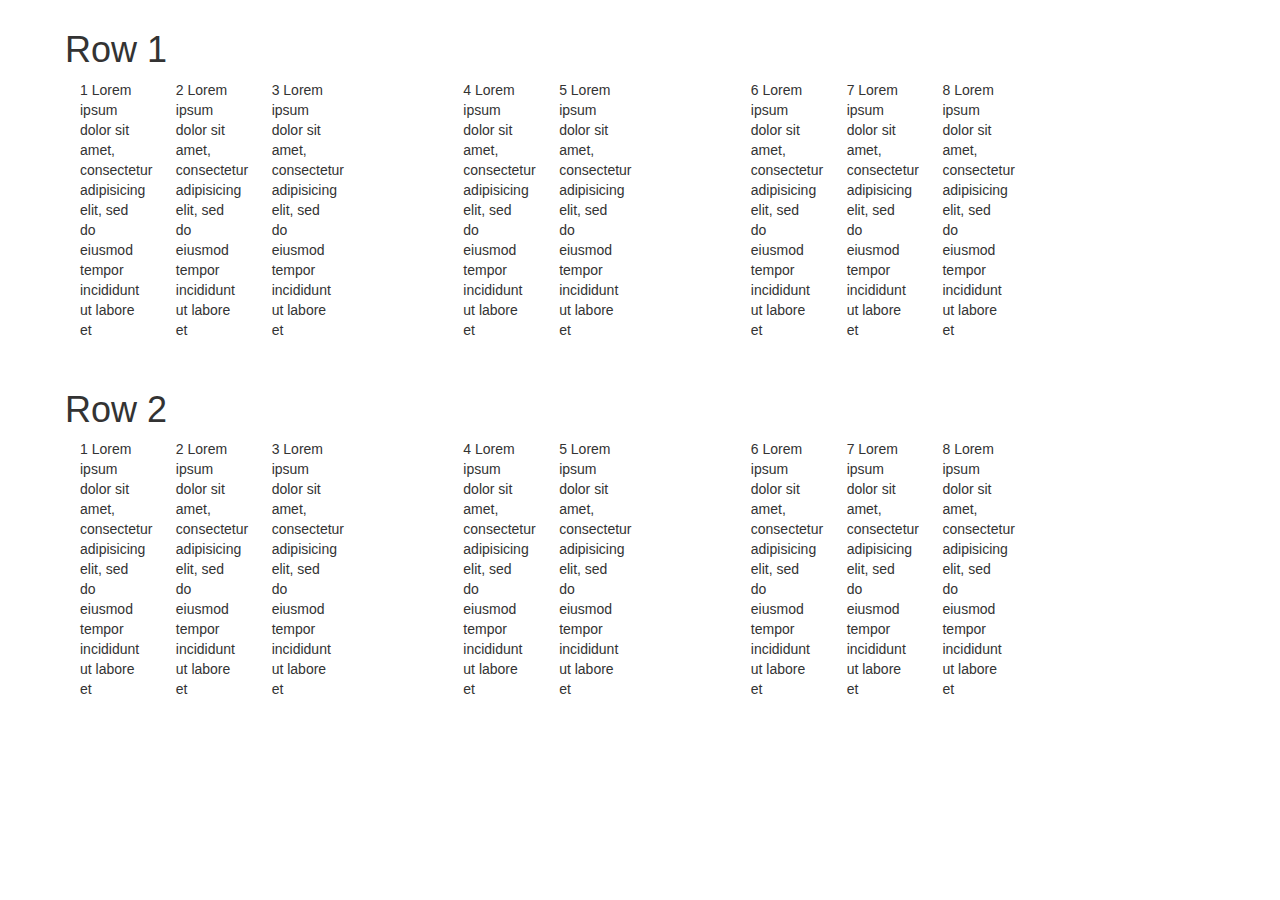
<file: advanced-nesting/index.html>
<!DOCTYPE html>
<html>

<head>
    <meta charset="utf-8">
    <meta http-equiv="X-UA-Compatible" content="IE=edge">
    <title>Boostrape basic 1</title>
    <link rel="stylesheet" href="">
    <!-- Latest compiled and minified CSS -->
    <link rel="stylesheet" href="https://maxcdn.bootstrapcdn.com/bootstrap/3.3.7/css/bootstrap.min.css" integrity="sha384-BVYiiSIFeK1dGmJRAkycuHAHRg32OmUcww7on3RYdg4Va+PmSTsz/K68vbdEjh4u" crossorigin="anonymous">
    <meta name="viewport " content="width=device-width, initial-scale=1.0 ">
    <!--  <link href="css/bootstrap.min.css " rel="stylesheet " type="text/css " media="all ">
 -->
    <style>
    .container {
    }

    .row {
        padding: 10px;
    }

    .row div {
       

    }
    </style>
</head>

<body>
    <div class="container">
        <div class="row">
            <h1>Row 1</h1>
            <div id="for" class="col-lg-1 col-md-2 col-xs-4">
                <p>1 Lorem ipsum dolor sit amet, consectetur adipisicing elit, sed do eiusmod tempor incididunt ut labore et </p>
            </div>
            <div class="col-lg-1 col-md-2 col-xs-4">
                <p>2 Lorem ipsum dolor sit amet, consectetur adipisicing elit, sed do eiusmod tempor incididunt ut labore et </p>
            </div>
            <div class="col-lg-1 col-md-2 col-xs-4">
                <p>3 Lorem ipsum dolor sit amet, consectetur adipisicing elit, sed do eiusmod tempor incididunt ut labore et </p>
            </div>
            <div class="col-lg-1 col-md-2 col-lg-offset-1 col-md-offset-1 col-xs-4">
                <p>4 Lorem ipsum dolor sit amet, consectetur adipisicing elit, sed do eiusmod tempor incididunt ut labore et </p>
            </div>
            <div class="col-lg-1 col-md-2 col-xs-4">
                <p>5 Lorem ipsum dolor sit amet, consectetur adipisicing elit, sed do eiusmod tempor incididunt ut labore et </p>
            </div>
            <div class="col-lg-1 col-md-2 col-lg-offset-1 col-md-offset-1 col-xs-4">
                <p>6 Lorem ipsum dolor sit amet, consectetur adipisicing elit, sed do eiusmod tempor incididunt ut labore et </p>
            </div>
            <div class="col-lg-1 col-md-2 col-xs-4">
                <p>7 Lorem ipsum dolor sit amet, consectetur adipisicing elit, sed do eiusmod tempor incididunt ut labore et </p>
            </div>
            <div class="col-lg-1 col-md-2 col-xs-4">
                <p>8 Lorem ipsum dolor sit amet, consectetur adipisicing elit, sed do eiusmod tempor incididunt ut labore et </p>
            </div>
        </div>
        <div class="row">
            <h1>Row 2</h1>
            <div id="for" class="col-lg-1 col-md-2 ">
                <p>1 Lorem ipsum dolor sit amet, consectetur adipisicing elit, sed do eiusmod tempor incididunt ut labore et </p>
            </div>
            <div class="col-lg-1 col-md-2">
                <p>2 Lorem ipsum dolor sit amet, consectetur adipisicing elit, sed do eiusmod tempor incididunt ut labore et </p>
            </div>
            <div class="col-lg-1 col-md-2">
                <p>3 Lorem ipsum dolor sit amet, consectetur adipisicing elit, sed do eiusmod tempor incididunt ut labore et </p>
            </div>
            <div class="col-lg-1 col-md-2 col-lg-offset-1">
                <p>4 Lorem ipsum dolor sit amet, consectetur adipisicing elit, sed do eiusmod tempor incididunt ut labore et </p>
            </div>
            <div class="col-lg-1 col-md-2">
                <p>5 Lorem ipsum dolor sit amet, consectetur adipisicing elit, sed do eiusmod tempor incididunt ut labore et </p>
            </div>
            <div class="col-lg-1 col-md-2 col-lg-offset-1">
                <p>6 Lorem ipsum dolor sit amet, consectetur adipisicing elit, sed do eiusmod tempor incididunt ut labore et </p>
            </div>
            <div class="col-lg-1 col-md-2">
                <p>7 Lorem ipsum dolor sit amet, consectetur adipisicing elit, sed do eiusmod tempor incididunt ut labore et </p>
            </div>
            <div class="col-lg-1 col-md-2">
                <p>8 Lorem ipsum dolor sit amet, consectetur adipisicing elit, sed do eiusmod tempor incididunt ut labore et </p>
            </div>
        </div>
    </div>
</body>

</html>
</file>
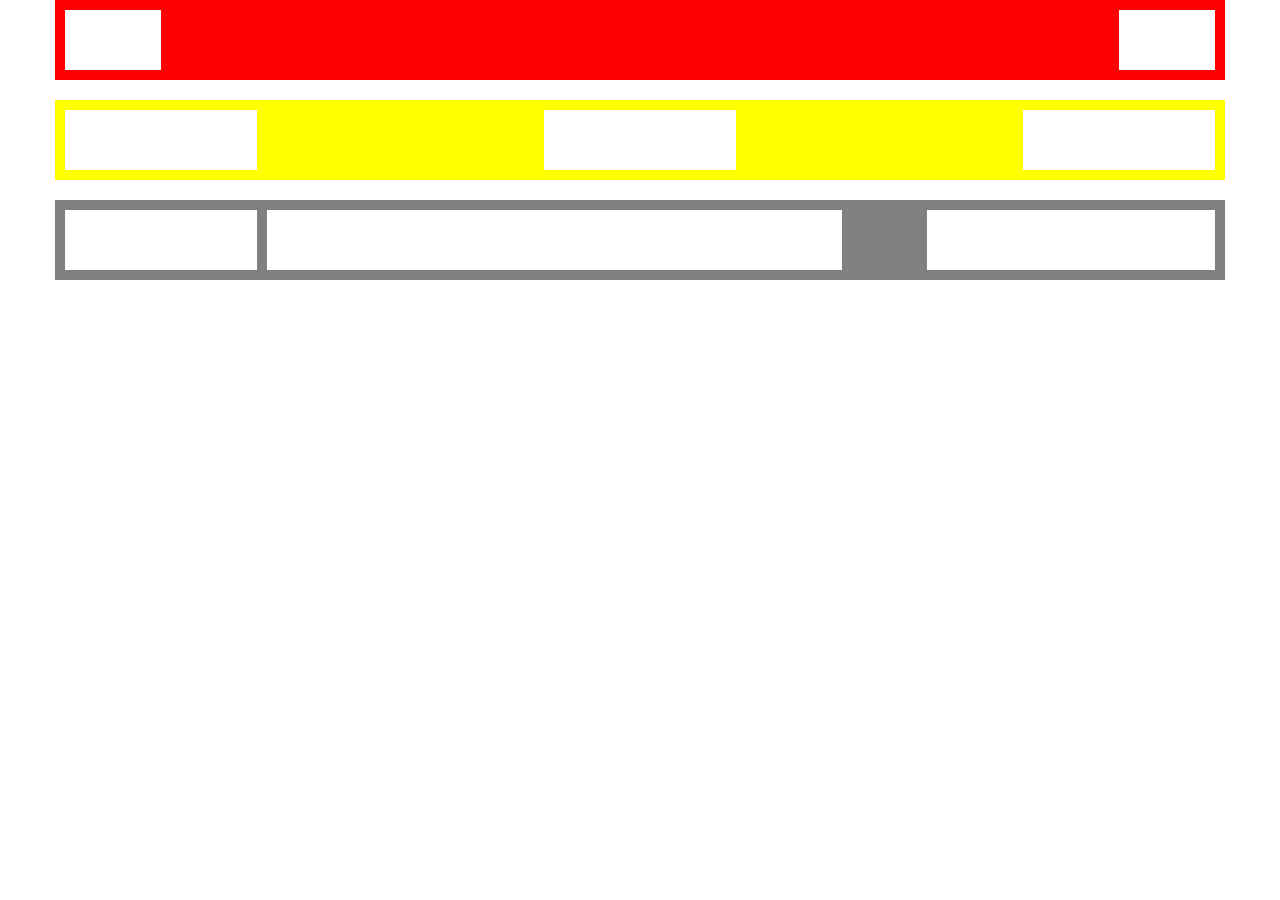
<file: advanced/index.html>
<!DOCTYPE html>
<html>

<head>
    <meta charset="utf-8">
    <meta http-equiv="X-UA-Compatible" content="IE=edge">
    <title>Boostrape basic 1</title>
    <link rel="stylesheet" href="">
    <!-- Latest compiled and minified CSS -->
<link rel="stylesheet" href="https://maxcdn.bootstrapcdn.com/bootstrap/3.3.7/css/bootstrap.min.css" integrity="sha384-BVYiiSIFeK1dGmJRAkycuHAHRg32OmUcww7on3RYdg4Va+PmSTsz/K68vbdEjh4u" crossorigin="anonymous">

	

<meta name="viewport " content="width=device-width, initial-scale=1.0 ">
<!--  <link href="css/bootstrap.min.css " rel="stylesheet " type="text/css " media="all ">
 -->
 <style>
 	.row{
 		margin-bottom: 20px;
 		background-color: red;
 		padding: 10px;
 	}
 	div[class^="col"]{
 		height: 60px;
 		background-color: white;
 	}
 	.row:nth-child(2){
 		background-color: yellow;
 	}
 	.row:nth-child(3){
 		background-color: grey;
 	}
 	.col-lg-6{
 		margin-left: 10px;
 		 margin-right: -10px;

 	}
 </style>
</head>

<body>
    <div class="container">
        <div class="row">
        	<div class="col-lg-1 col-md-2"><p></p></div>
        	<div class="col-lg-1 col-lg-offset-10 col-md-2 col-md-offset-8"><p></p></div>

        </div>
        <div class="row">
        	<div class="col-lg-2"><p></p></div>
        	<div class="col-lg-2 col-lg-offset-3 "><p></p></div>
        	<div class="col-lg-2 col-lg-offset-3 "><p></p></div>
        </div>
        <div class="row">
        	<div class="col-lg-2 col-md-2 col-sm-2 col-xs-2"><p></p></div>
        	<div class="col-lg-6 col-md-6 col-sm-6 col-xs-6"><p></p></div>
        	<div class="col-lg-3 col-lg-offset-1 col-md-3 col-md-offset-1 col-sm-3 col-sm-offset-1 col-xs-3 col-xs-offset-1 "><p></p></div>
        </div>
    </div>
</body>

</html>
</file>
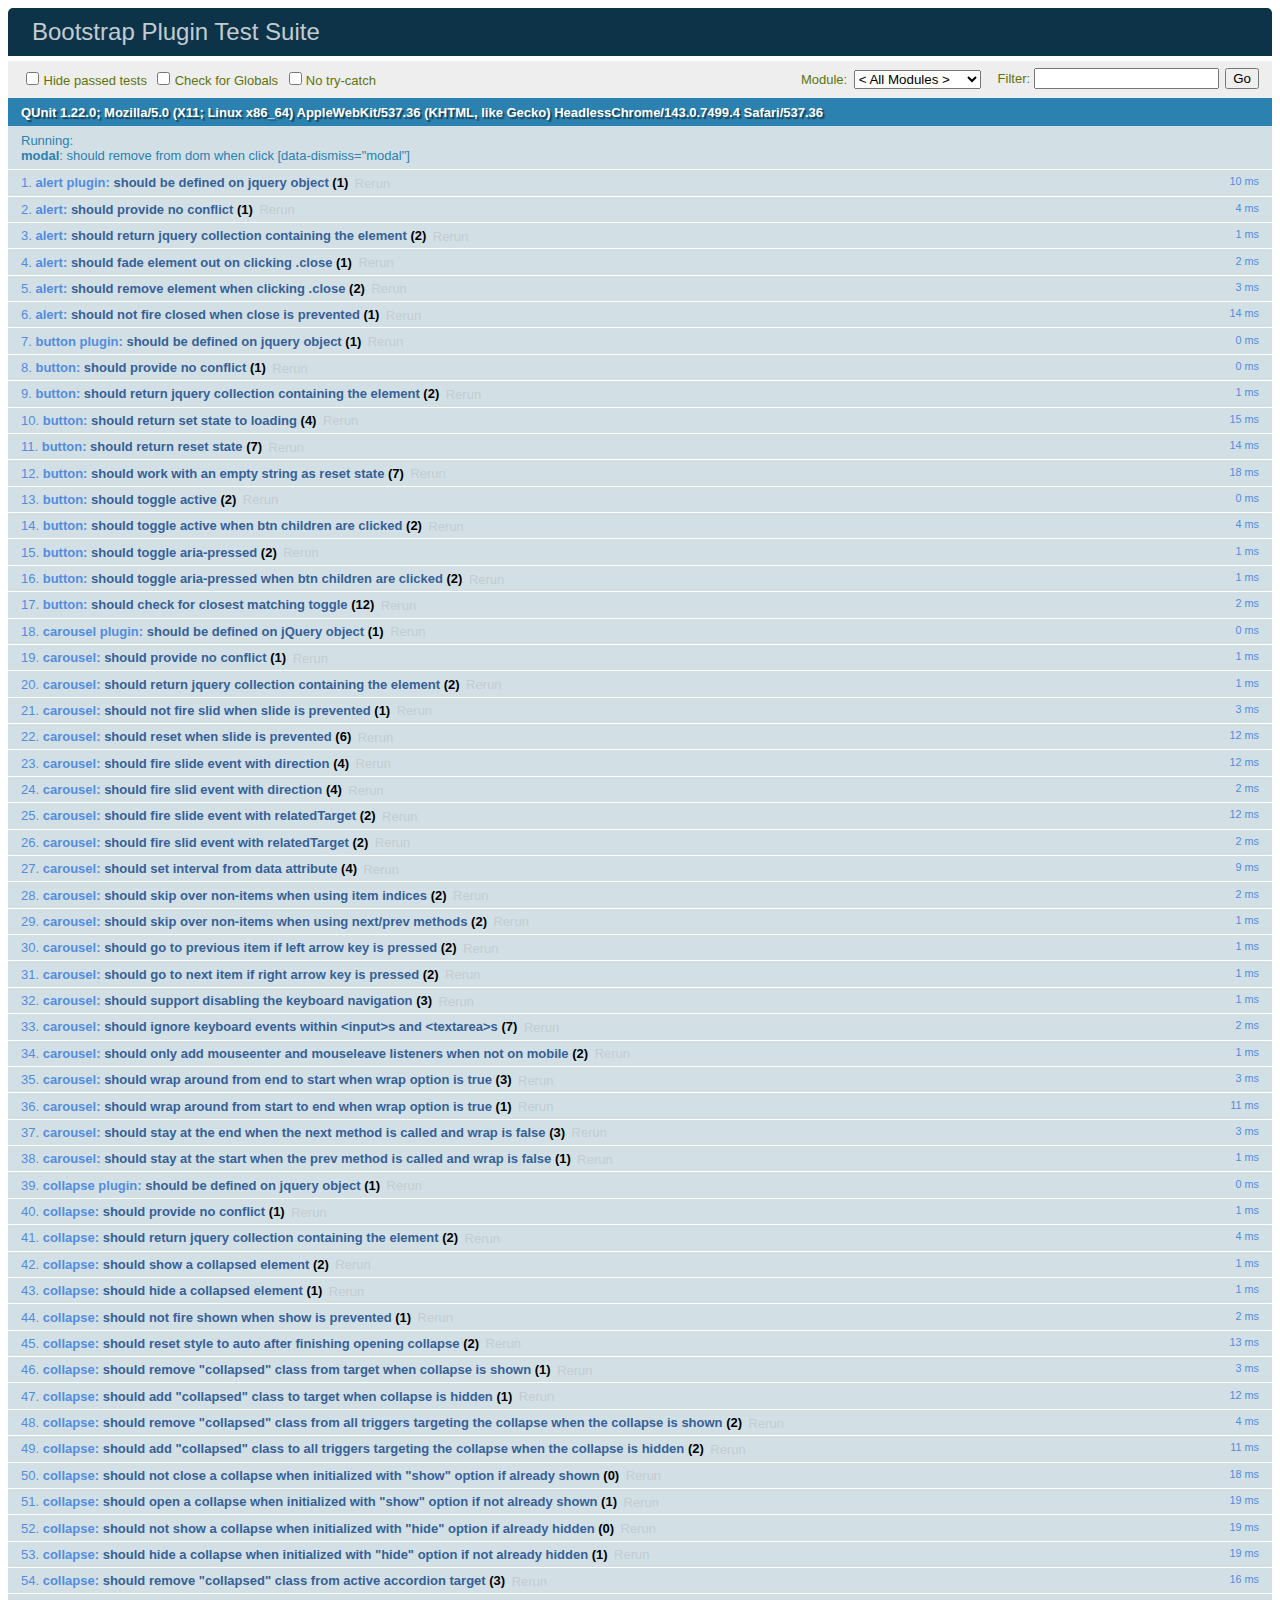
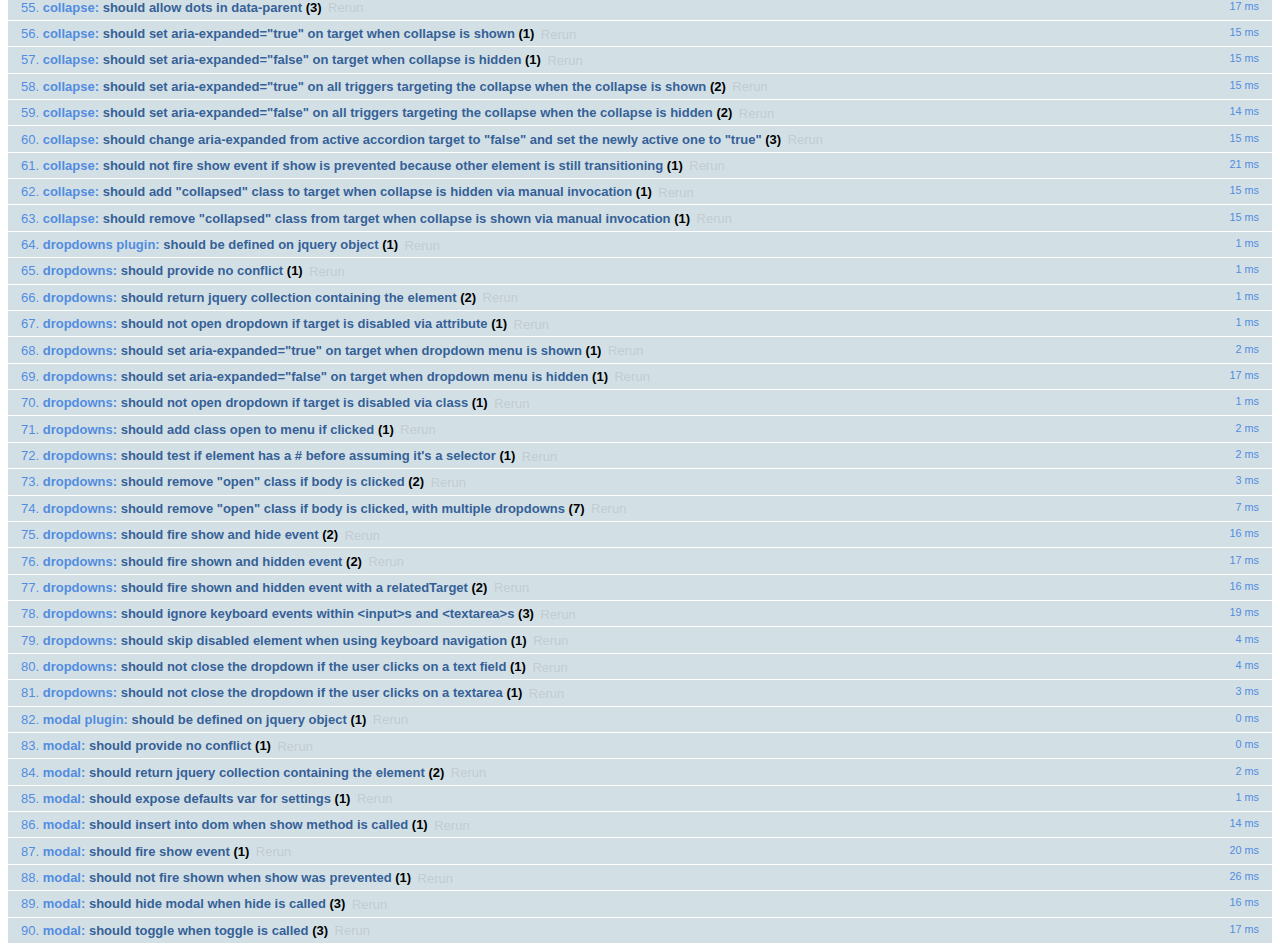
<file: css/bootstrap-3.3.7/js/tests/index.html>
<!DOCTYPE html>
<html>
  <head>
    <meta charset="utf-8">
    <title>Bootstrap Plugin Test Suite</title>
    <meta name="viewport" content="width=device-width, initial-scale=1">

    <!-- jQuery -->
    <script src="vendor/jquery.min.js"></script>
    <script>
      // Disable jQuery event aliases to ensure we don't accidentally use any of them
      (function () {
        var eventAliases = [
          'blur',
          'focus',
          'focusin',
          'focusout',
          'load',
          'resize',
          'scroll',
          'unload',
          'click',
          'dblclick',
          'mousedown',
          'mouseup',
          'mousemove',
          'mouseover',
          'mouseout',
          'mouseenter',
          'mouseleave',
          'change',
          'select',
          'submit',
          'keydown',
          'keypress',
          'keyup',
          'error',
          'contextmenu',
          'hover',
          'bind',
          'unbind',
          'delegate',
          'undelegate'
        ]
        for (var i = 0; i < eventAliases.length; i++) {
          var eventAlias = eventAliases[i]
          $.fn[eventAlias] = function () {
            throw new Error('Using the ".' + eventAlias + '()" method is not allowed, so that Bootstrap can be compatible with custom jQuery builds which exclude the "event aliases" module that defines said method. See https://github.com/twbs/bootstrap/blob/master/CONTRIBUTING.md#js')
          }
        }
      })()
    </script>

    <!-- QUnit -->
    <link rel="stylesheet" href="vendor/qunit.css" media="screen">
    <script src="vendor/qunit.js"></script>
    <script>
      // See https://github.com/axemclion/grunt-saucelabs#test-result-details-with-qunit
      var log = []
      // Require assert.expect in each test
      QUnit.config.requireExpects = true
      QUnit.done(function (testResults) {
        var tests = []
        for (var i = 0, len = log.length; i < len; i++) {
          var details = log[i]
          tests.push({
            name: details.name,
            result: details.result,
            expected: details.expected,
            actual: details.actual,
            source: details.source
          })
        }
        testResults.tests = tests

        window.global_test_results = testResults
      })

      QUnit.testStart(function (testDetails) {
        $(window).scrollTop(0)
        QUnit.log(function (details) {
          if (!details.result) {
            details.name = testDetails.name
            log.push(details)
          }
        })
      })

      // Cleanup
      QUnit.testDone(function () {
        $('#qunit-fixture').empty()
        $('#modal-test, .modal-backdrop').remove()
      })

      // Display fixture on-screen on iOS to avoid false positives
      if (/iPhone|iPad|iPod/.test(navigator.userAgent)) {
        QUnit.begin(function() {
          $('#qunit-fixture').css({ top: 0, left: 0 })
        })

        QUnit.done(function () {
          $('#qunit-fixture').css({ top: '', left: '' })
        })
      }

      // Disable deprecated global QUnit method aliases in preparation for QUnit v2
      (function () {
        var methodNames = [
          'async',
          'asyncTest',
          'deepEqual',
          'equal',
          'expect',
          'module',
          'notDeepEqual',
          'notEqual',
          'notPropEqual',
          'notStrictEqual',
          'ok',
          'propEqual',
          'push',
          'start',
          'stop',
          'strictEqual',
          'test',
          'throws'
        ];
        for (var i = 0; i < methodNames.length; i++) {
          var methodName = methodNames[i];
          window[methodName] = undefined;
        }
      })();
    </script>

    <!-- Plugin sources -->
    <script>$.support.transition = false</script>
    <script src="../../js/alert.js"></script>
    <script src="../../js/button.js"></script>
    <script src="../../js/carousel.js"></script>
    <script src="../../js/collapse.js"></script>
    <script src="../../js/dropdown.js"></script>
    <script src="../../js/modal.js"></script>
    <script src="../../js/scrollspy.js"></script>
    <script src="../../js/tab.js"></script>
    <script src="../../js/tooltip.js"></script>
    <script src="../../js/popover.js"></script>
    <script src="../../js/affix.js"></script>

    <!-- Unit tests -->
    <script src="unit/alert.js"></script>
    <script src="unit/button.js"></script>
    <script src="unit/carousel.js"></script>
    <script src="unit/collapse.js"></script>
    <script src="unit/dropdown.js"></script>
    <script src="unit/modal.js"></script>
    <script src="unit/scrollspy.js"></script>
    <script src="unit/tab.js"></script>
    <script src="unit/tooltip.js"></script>
    <script src="unit/popover.js"></script>
    <script src="unit/affix.js"></script>

  </head>
  <body>
    <div id="qunit-container">
      <div id="qunit"></div>
      <div id="qunit-fixture"></div>
    </div>
  </body>
</html>
</file>
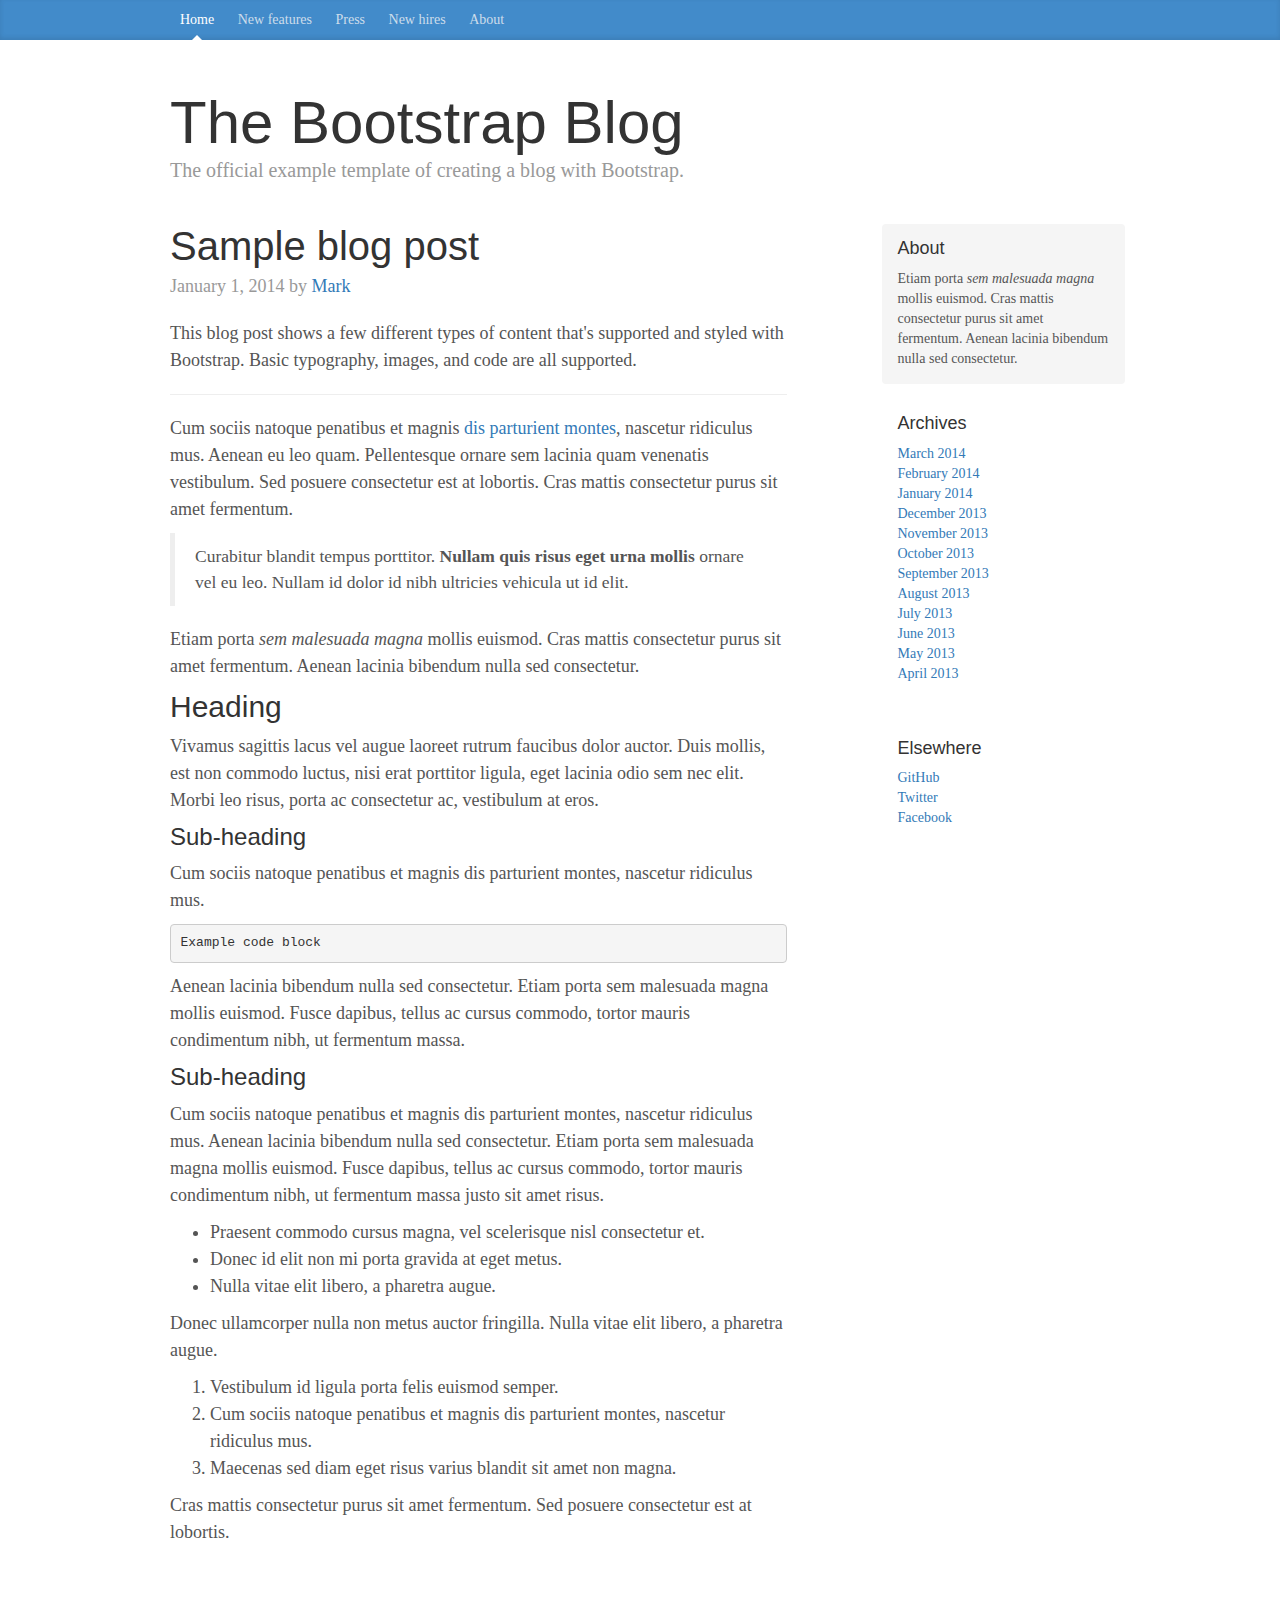
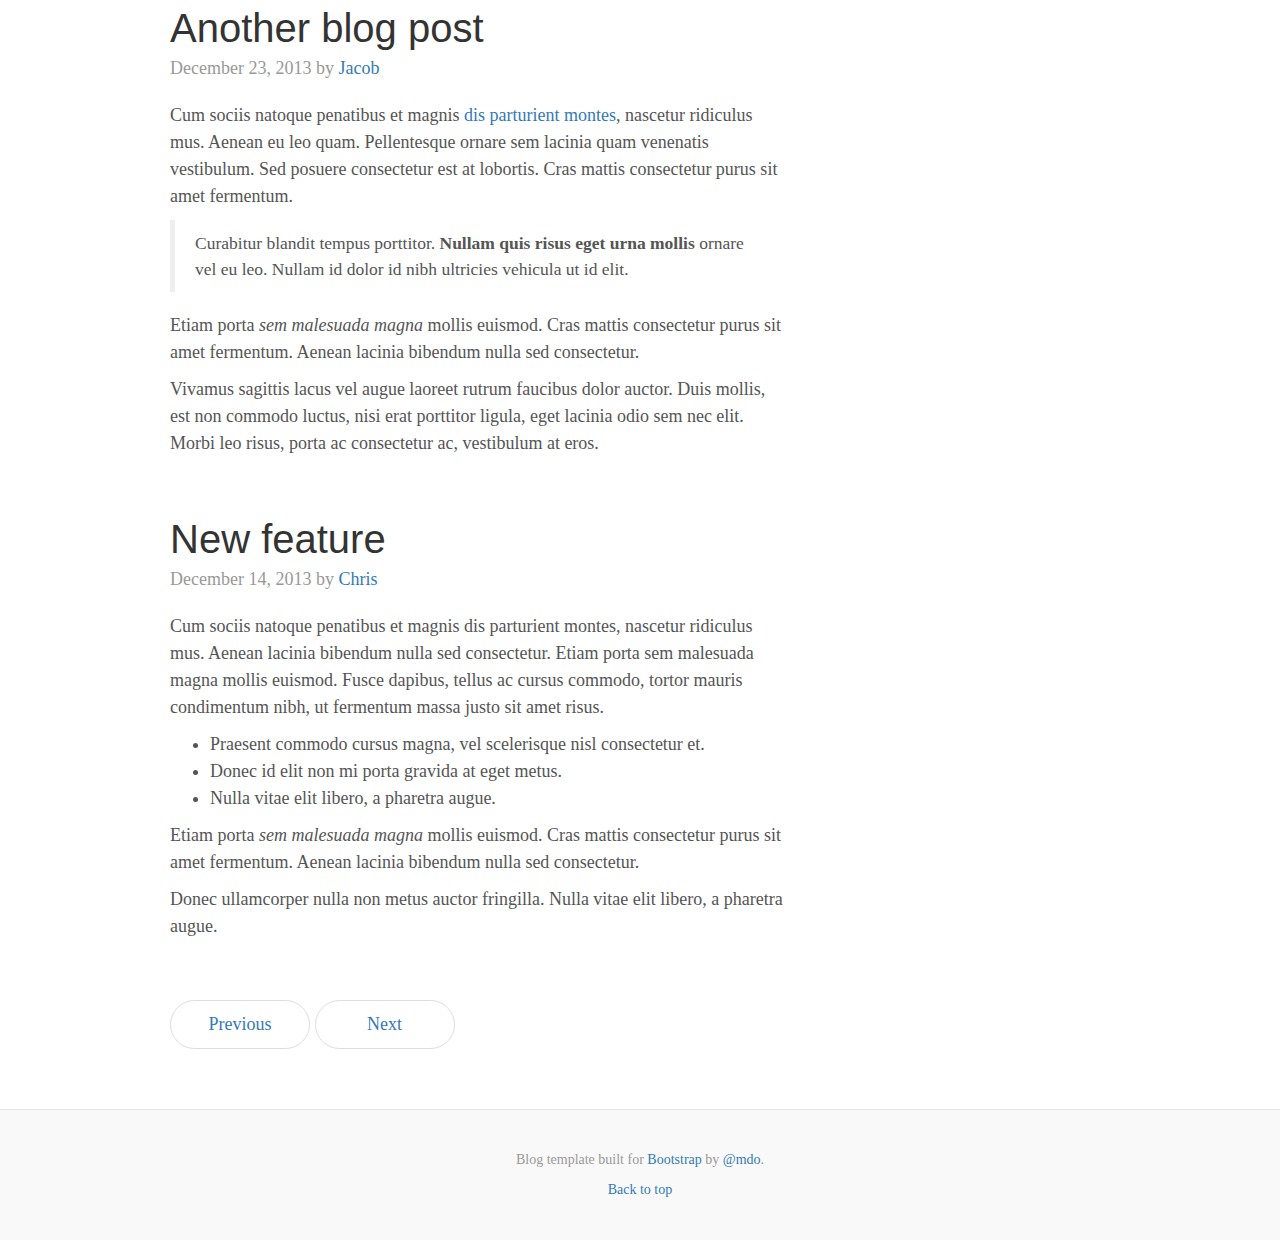
<file: css/bootstrap-3.3.7/docs/examples/blog/index.html>
<!DOCTYPE html>
<html lang="en">
  <head>
    <meta charset="utf-8">
    <meta http-equiv="X-UA-Compatible" content="IE=edge">
    <meta name="viewport" content="width=device-width, initial-scale=1">
    <!-- The above 3 meta tags *must* come first in the head; any other head content must come *after* these tags -->
    <meta name="description" content="">
    <meta name="author" content="">
    <link rel="icon" href="../../favicon.ico">

    <title>Blog Template for Bootstrap</title>

    <!-- Bootstrap core CSS -->
    <link href="../../dist/css/bootstrap.min.css" rel="stylesheet">

    <!-- IE10 viewport hack for Surface/desktop Windows 8 bug -->
    <link href="../../assets/css/ie10-viewport-bug-workaround.css" rel="stylesheet">

    <!-- Custom styles for this template -->
    <link href="blog.css" rel="stylesheet">

    <!-- Just for debugging purposes. Don't actually copy these 2 lines! -->
    <!--[if lt IE 9]><script src="../../assets/js/ie8-responsive-file-warning.js"></script><![endif]-->
    <script src="../../assets/js/ie-emulation-modes-warning.js"></script>

    <!-- HTML5 shim and Respond.js for IE8 support of HTML5 elements and media queries -->
    <!--[if lt IE 9]>
      <script src="https://oss.maxcdn.com/html5shiv/3.7.3/html5shiv.min.js"></script>
      <script src="https://oss.maxcdn.com/respond/1.4.2/respond.min.js"></script>
    <![endif]-->
  </head>

  <body>

    <div class="blog-masthead">
      <div class="container">
        <nav class="blog-nav">
          <a class="blog-nav-item active" href="#">Home</a>
          <a class="blog-nav-item" href="#">New features</a>
          <a class="blog-nav-item" href="#">Press</a>
          <a class="blog-nav-item" href="#">New hires</a>
          <a class="blog-nav-item" href="#">About</a>
        </nav>
      </div>
    </div>

    <div class="container">

      <div class="blog-header">
        <h1 class="blog-title">The Bootstrap Blog</h1>
        <p class="lead blog-description">The official example template of creating a blog with Bootstrap.</p>
      </div>

      <div class="row">

        <div class="col-sm-8 blog-main">

          <div class="blog-post">
            <h2 class="blog-post-title">Sample blog post</h2>
            <p class="blog-post-meta">January 1, 2014 by <a href="#">Mark</a></p>

            <p>This blog post shows a few different types of content that's supported and styled with Bootstrap. Basic typography, images, and code are all supported.</p>
            <hr>
            <p>Cum sociis natoque penatibus et magnis <a href="#">dis parturient montes</a>, nascetur ridiculus mus. Aenean eu leo quam. Pellentesque ornare sem lacinia quam venenatis vestibulum. Sed posuere consectetur est at lobortis. Cras mattis consectetur purus sit amet fermentum.</p>
            <blockquote>
              <p>Curabitur blandit tempus porttitor. <strong>Nullam quis risus eget urna mollis</strong> ornare vel eu leo. Nullam id dolor id nibh ultricies vehicula ut id elit.</p>
            </blockquote>
            <p>Etiam porta <em>sem malesuada magna</em> mollis euismod. Cras mattis consectetur purus sit amet fermentum. Aenean lacinia bibendum nulla sed consectetur.</p>
            <h2>Heading</h2>
            <p>Vivamus sagittis lacus vel augue laoreet rutrum faucibus dolor auctor. Duis mollis, est non commodo luctus, nisi erat porttitor ligula, eget lacinia odio sem nec elit. Morbi leo risus, porta ac consectetur ac, vestibulum at eros.</p>
            <h3>Sub-heading</h3>
            <p>Cum sociis natoque penatibus et magnis dis parturient montes, nascetur ridiculus mus.</p>
            <pre><code>Example code block</code></pre>
            <p>Aenean lacinia bibendum nulla sed consectetur. Etiam porta sem malesuada magna mollis euismod. Fusce dapibus, tellus ac cursus commodo, tortor mauris condimentum nibh, ut fermentum massa.</p>
            <h3>Sub-heading</h3>
            <p>Cum sociis natoque penatibus et magnis dis parturient montes, nascetur ridiculus mus. Aenean lacinia bibendum nulla sed consectetur. Etiam porta sem malesuada magna mollis euismod. Fusce dapibus, tellus ac cursus commodo, tortor mauris condimentum nibh, ut fermentum massa justo sit amet risus.</p>
            <ul>
              <li>Praesent commodo cursus magna, vel scelerisque nisl consectetur et.</li>
              <li>Donec id elit non mi porta gravida at eget metus.</li>
              <li>Nulla vitae elit libero, a pharetra augue.</li>
            </ul>
            <p>Donec ullamcorper nulla non metus auctor fringilla. Nulla vitae elit libero, a pharetra augue.</p>
            <ol>
              <li>Vestibulum id ligula porta felis euismod semper.</li>
              <li>Cum sociis natoque penatibus et magnis dis parturient montes, nascetur ridiculus mus.</li>
              <li>Maecenas sed diam eget risus varius blandit sit amet non magna.</li>
            </ol>
            <p>Cras mattis consectetur purus sit amet fermentum. Sed posuere consectetur est at lobortis.</p>
          </div><!-- /.blog-post -->

          <div class="blog-post">
            <h2 class="blog-post-title">Another blog post</h2>
            <p class="blog-post-meta">December 23, 2013 by <a href="#">Jacob</a></p>

            <p>Cum sociis natoque penatibus et magnis <a href="#">dis parturient montes</a>, nascetur ridiculus mus. Aenean eu leo quam. Pellentesque ornare sem lacinia quam venenatis vestibulum. Sed posuere consectetur est at lobortis. Cras mattis consectetur purus sit amet fermentum.</p>
            <blockquote>
              <p>Curabitur blandit tempus porttitor. <strong>Nullam quis risus eget urna mollis</strong> ornare vel eu leo. Nullam id dolor id nibh ultricies vehicula ut id elit.</p>
            </blockquote>
            <p>Etiam porta <em>sem malesuada magna</em> mollis euismod. Cras mattis consectetur purus sit amet fermentum. Aenean lacinia bibendum nulla sed consectetur.</p>
            <p>Vivamus sagittis lacus vel augue laoreet rutrum faucibus dolor auctor. Duis mollis, est non commodo luctus, nisi erat porttitor ligula, eget lacinia odio sem nec elit. Morbi leo risus, porta ac consectetur ac, vestibulum at eros.</p>
          </div><!-- /.blog-post -->

          <div class="blog-post">
            <h2 class="blog-post-title">New feature</h2>
            <p class="blog-post-meta">December 14, 2013 by <a href="#">Chris</a></p>

            <p>Cum sociis natoque penatibus et magnis dis parturient montes, nascetur ridiculus mus. Aenean lacinia bibendum nulla sed consectetur. Etiam porta sem malesuada magna mollis euismod. Fusce dapibus, tellus ac cursus commodo, tortor mauris condimentum nibh, ut fermentum massa justo sit amet risus.</p>
            <ul>
              <li>Praesent commodo cursus magna, vel scelerisque nisl consectetur et.</li>
              <li>Donec id elit non mi porta gravida at eget metus.</li>
              <li>Nulla vitae elit libero, a pharetra augue.</li>
            </ul>
            <p>Etiam porta <em>sem malesuada magna</em> mollis euismod. Cras mattis consectetur purus sit amet fermentum. Aenean lacinia bibendum nulla sed consectetur.</p>
            <p>Donec ullamcorper nulla non metus auctor fringilla. Nulla vitae elit libero, a pharetra augue.</p>
          </div><!-- /.blog-post -->

          <nav>
            <ul class="pager">
              <li><a href="#">Previous</a></li>
              <li><a href="#">Next</a></li>
            </ul>
          </nav>

        </div><!-- /.blog-main -->

        <div class="col-sm-3 col-sm-offset-1 blog-sidebar">
          <div class="sidebar-module sidebar-module-inset">
            <h4>About</h4>
            <p>Etiam porta <em>sem malesuada magna</em> mollis euismod. Cras mattis consectetur purus sit amet fermentum. Aenean lacinia bibendum nulla sed consectetur.</p>
          </div>
          <div class="sidebar-module">
            <h4>Archives</h4>
            <ol class="list-unstyled">
              <li><a href="#">March 2014</a></li>
              <li><a href="#">February 2014</a></li>
              <li><a href="#">January 2014</a></li>
              <li><a href="#">December 2013</a></li>
              <li><a href="#">November 2013</a></li>
              <li><a href="#">October 2013</a></li>
              <li><a href="#">September 2013</a></li>
              <li><a href="#">August 2013</a></li>
              <li><a href="#">July 2013</a></li>
              <li><a href="#">June 2013</a></li>
              <li><a href="#">May 2013</a></li>
              <li><a href="#">April 2013</a></li>
            </ol>
          </div>
          <div class="sidebar-module">
            <h4>Elsewhere</h4>
            <ol class="list-unstyled">
              <li><a href="#">GitHub</a></li>
              <li><a href="#">Twitter</a></li>
              <li><a href="#">Facebook</a></li>
            </ol>
          </div>
        </div><!-- /.blog-sidebar -->

      </div><!-- /.row -->

    </div><!-- /.container -->

    <footer class="blog-footer">
      <p>Blog template built for <a href="http://getbootstrap.com">Bootstrap</a> by <a href="https://twitter.com/mdo">@mdo</a>.</p>
      <p>
        <a href="#">Back to top</a>
      </p>
    </footer>


    <!-- Bootstrap core JavaScript
    ================================================== -->
    <!-- Placed at the end of the document so the pages load faster -->
    <script src="https://ajax.googleapis.com/ajax/libs/jquery/1.12.4/jquery.min.js"></script>
    <script>window.jQuery || document.write('<script src="../../assets/js/vendor/jquery.min.js"><\/script>')</script>
    <script src="../../dist/js/bootstrap.min.js"></script>
    <!-- IE10 viewport hack for Surface/desktop Windows 8 bug -->
    <script src="../../assets/js/ie10-viewport-bug-workaround.js"></script>
  </body>
</html>
</file>
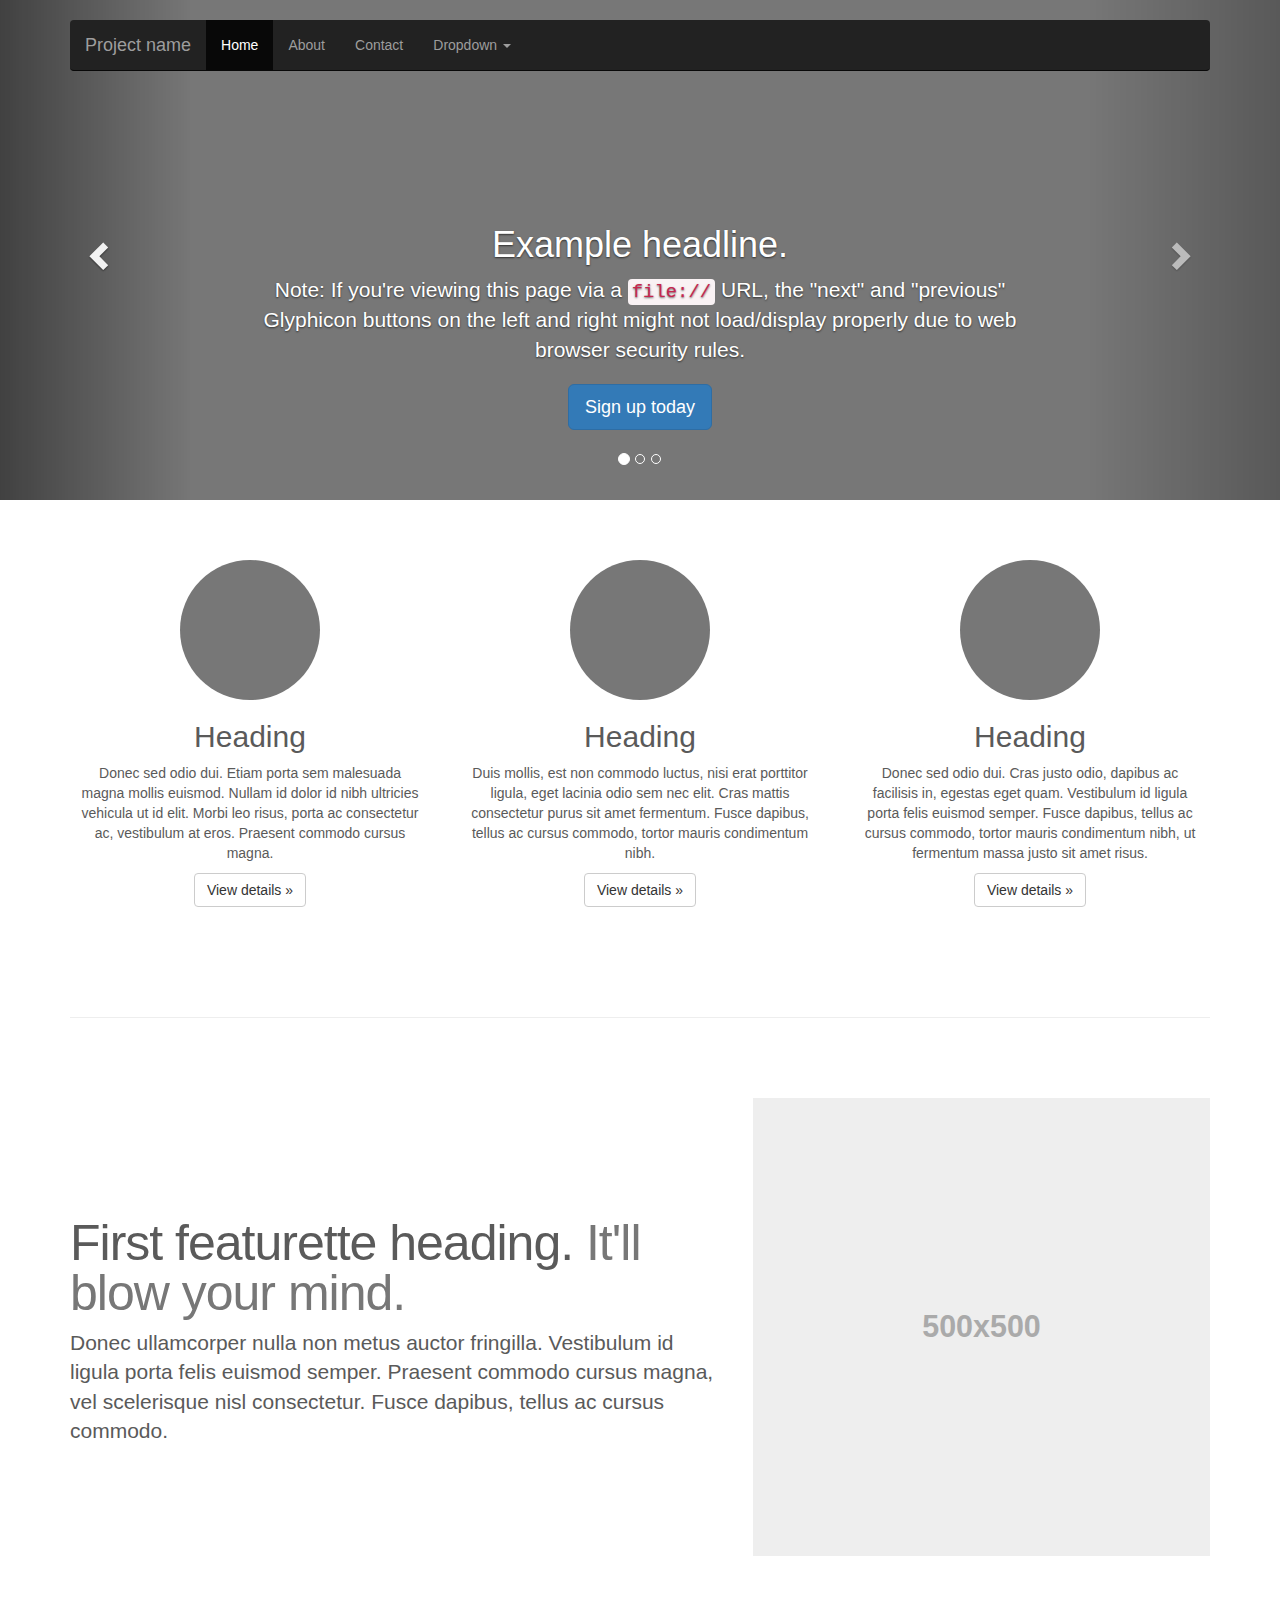
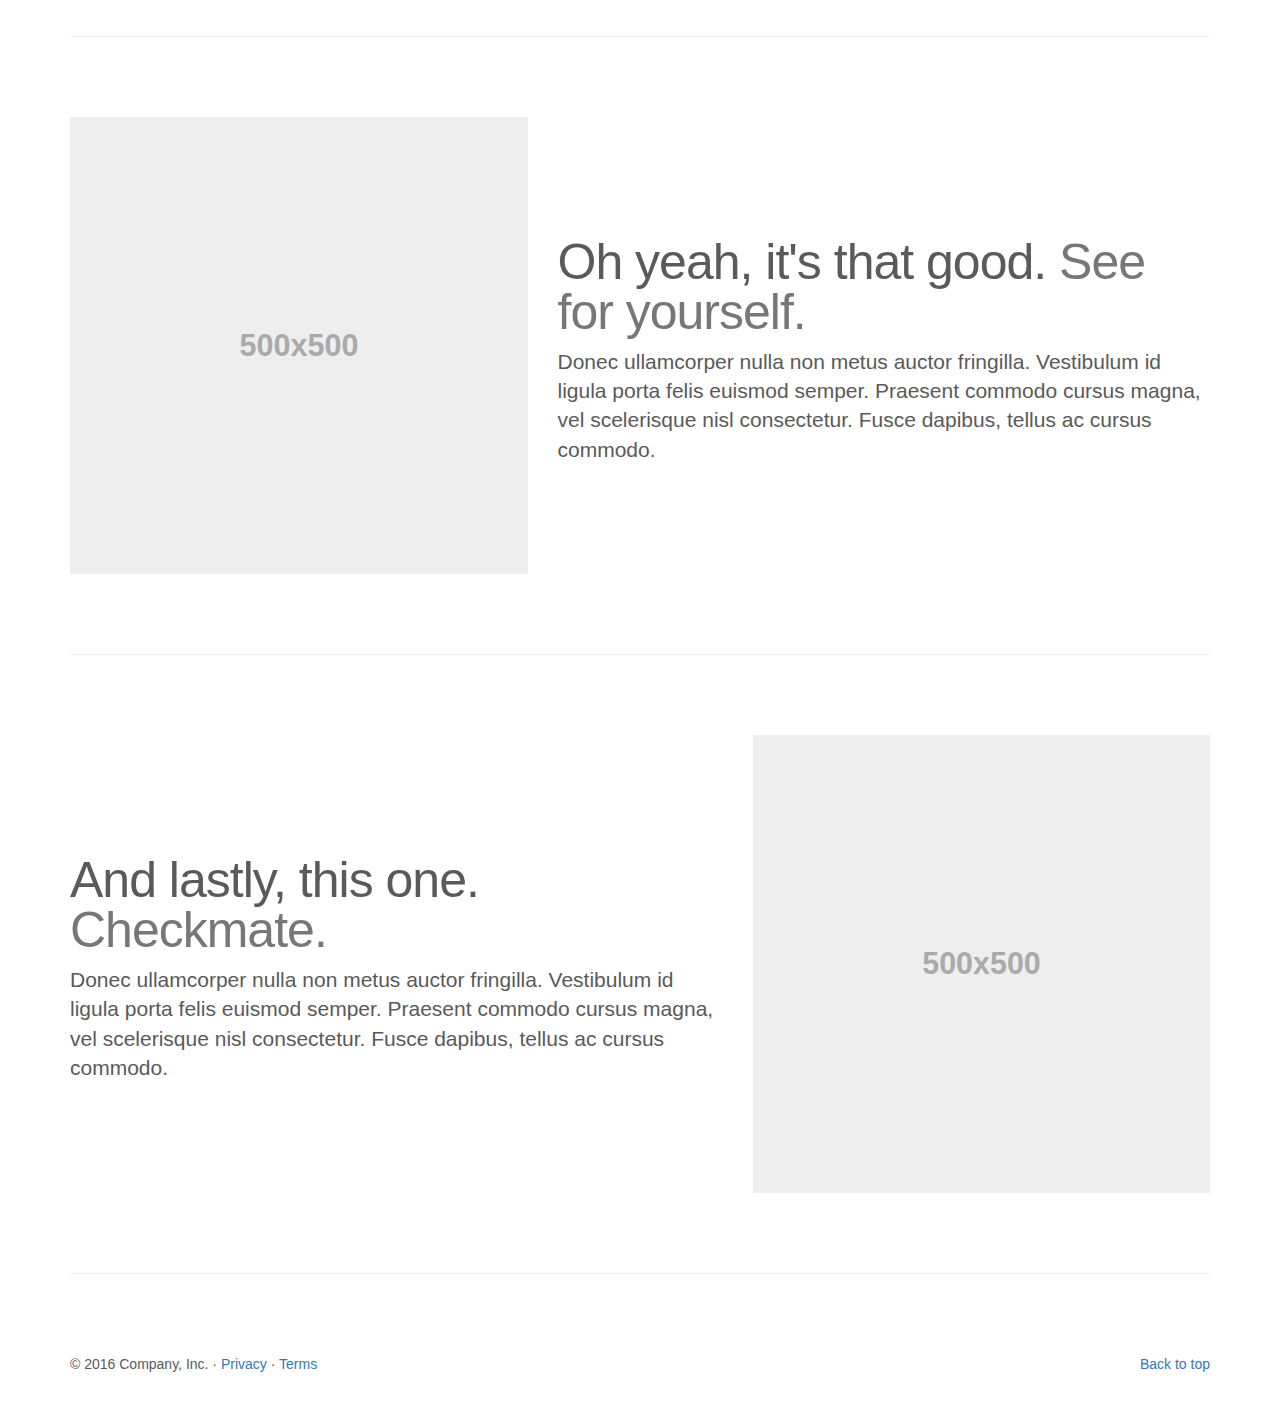
<file: css/bootstrap-3.3.7/docs/examples/carousel/index.html>
<!DOCTYPE html>
<html lang="en">
  <head>
    <meta charset="utf-8">
    <meta http-equiv="X-UA-Compatible" content="IE=edge">
    <meta name="viewport" content="width=device-width, initial-scale=1">
    <!-- The above 3 meta tags *must* come first in the head; any other head content must come *after* these tags -->
    <meta name="description" content="">
    <meta name="author" content="">
    <link rel="icon" href="../../favicon.ico">

    <title>Carousel Template for Bootstrap</title>

    <!-- Bootstrap core CSS -->
    <link href="../../dist/css/bootstrap.min.css" rel="stylesheet">

    <!-- IE10 viewport hack for Surface/desktop Windows 8 bug -->
    <link href="../../assets/css/ie10-viewport-bug-workaround.css" rel="stylesheet">

    <!-- Just for debugging purposes. Don't actually copy these 2 lines! -->
    <!--[if lt IE 9]><script src="../../assets/js/ie8-responsive-file-warning.js"></script><![endif]-->
    <script src="../../assets/js/ie-emulation-modes-warning.js"></script>

    <!-- HTML5 shim and Respond.js for IE8 support of HTML5 elements and media queries -->
    <!--[if lt IE 9]>
      <script src="https://oss.maxcdn.com/html5shiv/3.7.3/html5shiv.min.js"></script>
      <script src="https://oss.maxcdn.com/respond/1.4.2/respond.min.js"></script>
    <![endif]-->

    <!-- Custom styles for this template -->
    <link href="carousel.css" rel="stylesheet">
  </head>
<!-- NAVBAR
================================================== -->
  <body>
    <div class="navbar-wrapper">
      <div class="container">

        <nav class="navbar navbar-inverse navbar-static-top">
          <div class="container">
            <div class="navbar-header">
              <button type="button" class="navbar-toggle collapsed" data-toggle="collapse" data-target="#navbar" aria-expanded="false" aria-controls="navbar">
                <span class="sr-only">Toggle navigation</span>
                <span class="icon-bar"></span>
                <span class="icon-bar"></span>
                <span class="icon-bar"></span>
              </button>
              <a class="navbar-brand" href="#">Project name</a>
            </div>
            <div id="navbar" class="navbar-collapse collapse">
              <ul class="nav navbar-nav">
                <li class="active"><a href="#">Home</a></li>
                <li><a href="#about">About</a></li>
                <li><a href="#contact">Contact</a></li>
                <li class="dropdown">
                  <a href="#" class="dropdown-toggle" data-toggle="dropdown" role="button" aria-haspopup="true" aria-expanded="false">Dropdown <span class="caret"></span></a>
                  <ul class="dropdown-menu">
                    <li><a href="#">Action</a></li>
                    <li><a href="#">Another action</a></li>
                    <li><a href="#">Something else here</a></li>
                    <li role="separator" class="divider"></li>
                    <li class="dropdown-header">Nav header</li>
                    <li><a href="#">Separated link</a></li>
                    <li><a href="#">One more separated link</a></li>
                  </ul>
                </li>
              </ul>
            </div>
          </div>
        </nav>

      </div>
    </div>


    <!-- Carousel
    ================================================== -->
    <div id="myCarousel" class="carousel slide" data-ride="carousel">
      <!-- Indicators -->
      <ol class="carousel-indicators">
        <li data-target="#myCarousel" data-slide-to="0" class="active"></li>
        <li data-target="#myCarousel" data-slide-to="1"></li>
        <li data-target="#myCarousel" data-slide-to="2"></li>
      </ol>
      <div class="carousel-inner" role="listbox">
        <div class="item active">
          <img class="first-slide" src="[data-uri]" alt="First slide">
          <div class="container">
            <div class="carousel-caption">
              <h1>Example headline.</h1>
              <p>Note: If you're viewing this page via a <code>file://</code> URL, the "next" and "previous" Glyphicon buttons on the left and right might not load/display properly due to web browser security rules.</p>
              <p><a class="btn btn-lg btn-primary" href="#" role="button">Sign up today</a></p>
            </div>
          </div>
        </div>
        <div class="item">
          <img class="second-slide" src="[data-uri]" alt="Second slide">
          <div class="container">
            <div class="carousel-caption">
              <h1>Another example headline.</h1>
              <p>Cras justo odio, dapibus ac facilisis in, egestas eget quam. Donec id elit non mi porta gravida at eget metus. Nullam id dolor id nibh ultricies vehicula ut id elit.</p>
              <p><a class="btn btn-lg btn-primary" href="#" role="button">Learn more</a></p>
            </div>
          </div>
        </div>
        <div class="item">
          <img class="third-slide" src="[data-uri]" alt="Third slide">
          <div class="container">
            <div class="carousel-caption">
              <h1>One more for good measure.</h1>
              <p>Cras justo odio, dapibus ac facilisis in, egestas eget quam. Donec id elit non mi porta gravida at eget metus. Nullam id dolor id nibh ultricies vehicula ut id elit.</p>
              <p><a class="btn btn-lg btn-primary" href="#" role="button">Browse gallery</a></p>
            </div>
          </div>
        </div>
      </div>
      <a class="left carousel-control" href="#myCarousel" role="button" data-slide="prev">
        <span class="glyphicon glyphicon-chevron-left" aria-hidden="true"></span>
        <span class="sr-only">Previous</span>
      </a>
      <a class="right carousel-control" href="#myCarousel" role="button" data-slide="next">
        <span class="glyphicon glyphicon-chevron-right" aria-hidden="true"></span>
        <span class="sr-only">Next</span>
      </a>
    </div><!-- /.carousel -->


    <!-- Marketing messaging and featurettes
    ================================================== -->
    <!-- Wrap the rest of the page in another container to center all the content. -->

    <div class="container marketing">

      <!-- Three columns of text below the carousel -->
      <div class="row">
        <div class="col-lg-4">
          <img class="img-circle" src="[data-uri]" alt="Generic placeholder image" width="140" height="140">
          <h2>Heading</h2>
          <p>Donec sed odio dui. Etiam porta sem malesuada magna mollis euismod. Nullam id dolor id nibh ultricies vehicula ut id elit. Morbi leo risus, porta ac consectetur ac, vestibulum at eros. Praesent commodo cursus magna.</p>
          <p><a class="btn btn-default" href="#" role="button">View details &raquo;</a></p>
        </div><!-- /.col-lg-4 -->
        <div class="col-lg-4">
          <img class="img-circle" src="[data-uri]" alt="Generic placeholder image" width="140" height="140">
          <h2>Heading</h2>
          <p>Duis mollis, est non commodo luctus, nisi erat porttitor ligula, eget lacinia odio sem nec elit. Cras mattis consectetur purus sit amet fermentum. Fusce dapibus, tellus ac cursus commodo, tortor mauris condimentum nibh.</p>
          <p><a class="btn btn-default" href="#" role="button">View details &raquo;</a></p>
        </div><!-- /.col-lg-4 -->
        <div class="col-lg-4">
          <img class="img-circle" src="[data-uri]" alt="Generic placeholder image" width="140" height="140">
          <h2>Heading</h2>
          <p>Donec sed odio dui. Cras justo odio, dapibus ac facilisis in, egestas eget quam. Vestibulum id ligula porta felis euismod semper. Fusce dapibus, tellus ac cursus commodo, tortor mauris condimentum nibh, ut fermentum massa justo sit amet risus.</p>
          <p><a class="btn btn-default" href="#" role="button">View details &raquo;</a></p>
        </div><!-- /.col-lg-4 -->
      </div><!-- /.row -->


      <!-- START THE FEATURETTES -->

      <hr class="featurette-divider">

      <div class="row featurette">
        <div class="col-md-7">
          <h2 class="featurette-heading">First featurette heading. <span class="text-muted">It'll blow your mind.</span></h2>
          <p class="lead">Donec ullamcorper nulla non metus auctor fringilla. Vestibulum id ligula porta felis euismod semper. Praesent commodo cursus magna, vel scelerisque nisl consectetur. Fusce dapibus, tellus ac cursus commodo.</p>
        </div>
        <div class="col-md-5">
          <img class="featurette-image img-responsive center-block" data-src="holder.js/500x500/auto" alt="Generic placeholder image">
        </div>
      </div>

      <hr class="featurette-divider">

      <div class="row featurette">
        <div class="col-md-7 col-md-push-5">
          <h2 class="featurette-heading">Oh yeah, it's that good. <span class="text-muted">See for yourself.</span></h2>
          <p class="lead">Donec ullamcorper nulla non metus auctor fringilla. Vestibulum id ligula porta felis euismod semper. Praesent commodo cursus magna, vel scelerisque nisl consectetur. Fusce dapibus, tellus ac cursus commodo.</p>
        </div>
        <div class="col-md-5 col-md-pull-7">
          <img class="featurette-image img-responsive center-block" data-src="holder.js/500x500/auto" alt="Generic placeholder image">
        </div>
      </div>

      <hr class="featurette-divider">

      <div class="row featurette">
        <div class="col-md-7">
          <h2 class="featurette-heading">And lastly, this one. <span class="text-muted">Checkmate.</span></h2>
          <p class="lead">Donec ullamcorper nulla non metus auctor fringilla. Vestibulum id ligula porta felis euismod semper. Praesent commodo cursus magna, vel scelerisque nisl consectetur. Fusce dapibus, tellus ac cursus commodo.</p>
        </div>
        <div class="col-md-5">
          <img class="featurette-image img-responsive center-block" data-src="holder.js/500x500/auto" alt="Generic placeholder image">
        </div>
      </div>

      <hr class="featurette-divider">

      <!-- /END THE FEATURETTES -->


      <!-- FOOTER -->
      <footer>
        <p class="pull-right"><a href="#">Back to top</a></p>
        <p>&copy; 2016 Company, Inc. &middot; <a href="#">Privacy</a> &middot; <a href="#">Terms</a></p>
      </footer>

    </div><!-- /.container -->


    <!-- Bootstrap core JavaScript
    ================================================== -->
    <!-- Placed at the end of the document so the pages load faster -->
    <script src="https://ajax.googleapis.com/ajax/libs/jquery/1.12.4/jquery.min.js"></script>
    <script>window.jQuery || document.write('<script src="../../assets/js/vendor/jquery.min.js"><\/script>')</script>
    <script src="../../dist/js/bootstrap.min.js"></script>
    <!-- Just to make our placeholder images work. Don't actually copy the next line! -->
    <script src="../../assets/js/vendor/holder.min.js"></script>
    <!-- IE10 viewport hack for Surface/desktop Windows 8 bug -->
    <script src="../../assets/js/ie10-viewport-bug-workaround.js"></script>
  </body>
</html>
</file>
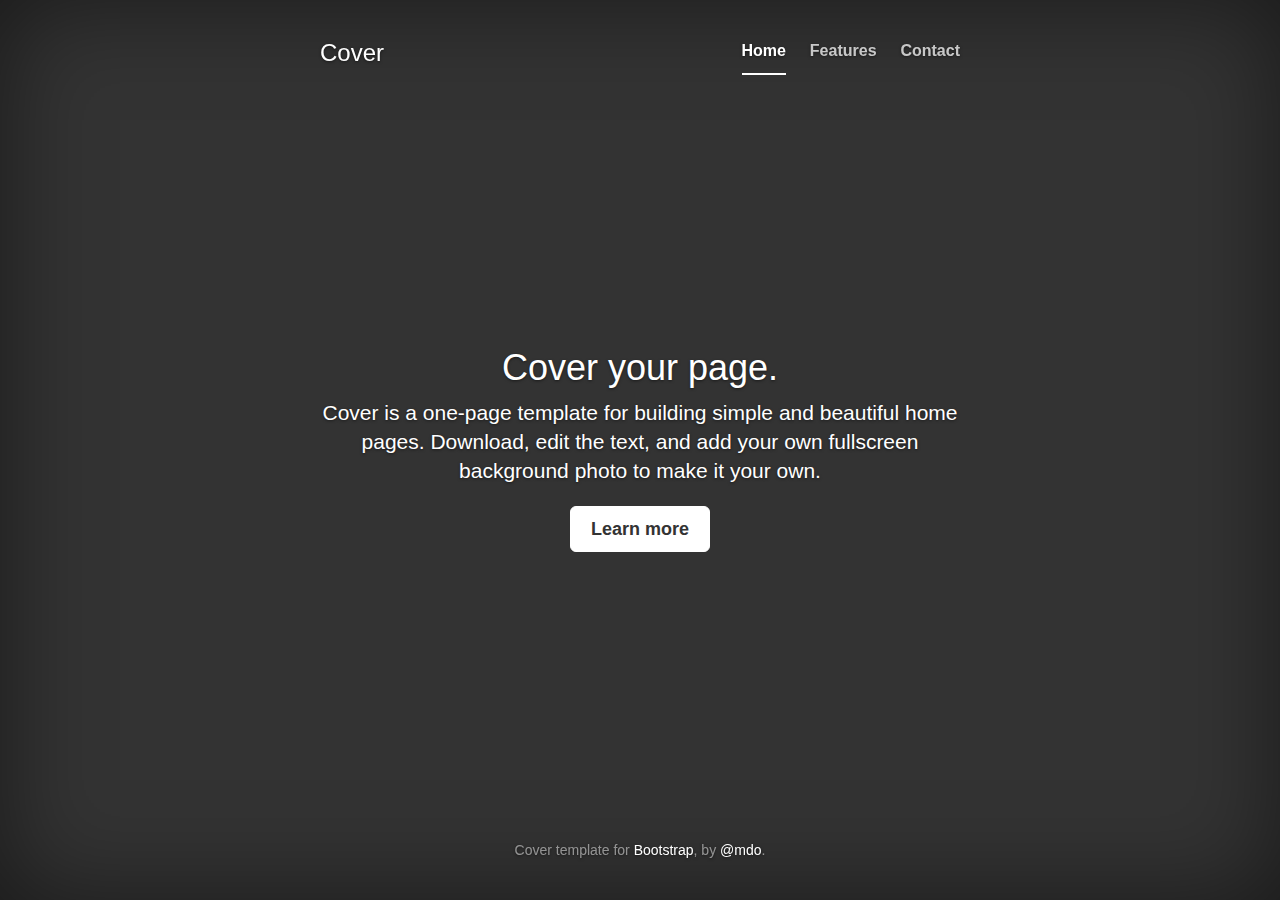
<file: css/bootstrap-3.3.7/docs/examples/cover/index.html>
<!DOCTYPE html>
<html lang="en">
  <head>
    <meta charset="utf-8">
    <meta http-equiv="X-UA-Compatible" content="IE=edge">
    <meta name="viewport" content="width=device-width, initial-scale=1">
    <!-- The above 3 meta tags *must* come first in the head; any other head content must come *after* these tags -->
    <meta name="description" content="">
    <meta name="author" content="">
    <link rel="icon" href="../../favicon.ico">

    <title>Cover Template for Bootstrap</title>

    <!-- Bootstrap core CSS -->
    <link href="../../dist/css/bootstrap.min.css" rel="stylesheet">

    <!-- IE10 viewport hack for Surface/desktop Windows 8 bug -->
    <link href="../../assets/css/ie10-viewport-bug-workaround.css" rel="stylesheet">

    <!-- Custom styles for this template -->
    <link href="cover.css" rel="stylesheet">

    <!-- Just for debugging purposes. Don't actually copy these 2 lines! -->
    <!--[if lt IE 9]><script src="../../assets/js/ie8-responsive-file-warning.js"></script><![endif]-->
    <script src="../../assets/js/ie-emulation-modes-warning.js"></script>

    <!-- HTML5 shim and Respond.js for IE8 support of HTML5 elements and media queries -->
    <!--[if lt IE 9]>
      <script src="https://oss.maxcdn.com/html5shiv/3.7.3/html5shiv.min.js"></script>
      <script src="https://oss.maxcdn.com/respond/1.4.2/respond.min.js"></script>
    <![endif]-->
  </head>

  <body>

    <div class="site-wrapper">

      <div class="site-wrapper-inner">

        <div class="cover-container">

          <div class="masthead clearfix">
            <div class="inner">
              <h3 class="masthead-brand">Cover</h3>
              <nav>
                <ul class="nav masthead-nav">
                  <li class="active"><a href="#">Home</a></li>
                  <li><a href="#">Features</a></li>
                  <li><a href="#">Contact</a></li>
                </ul>
              </nav>
            </div>
          </div>

          <div class="inner cover">
            <h1 class="cover-heading">Cover your page.</h1>
            <p class="lead">Cover is a one-page template for building simple and beautiful home pages. Download, edit the text, and add your own fullscreen background photo to make it your own.</p>
            <p class="lead">
              <a href="#" class="btn btn-lg btn-default">Learn more</a>
            </p>
          </div>

          <div class="mastfoot">
            <div class="inner">
              <p>Cover template for <a href="http://getbootstrap.com">Bootstrap</a>, by <a href="https://twitter.com/mdo">@mdo</a>.</p>
            </div>
          </div>

        </div>

      </div>

    </div>

    <!-- Bootstrap core JavaScript
    ================================================== -->
    <!-- Placed at the end of the document so the pages load faster -->
    <script src="https://ajax.googleapis.com/ajax/libs/jquery/1.12.4/jquery.min.js"></script>
    <script>window.jQuery || document.write('<script src="../../assets/js/vendor/jquery.min.js"><\/script>')</script>
    <script src="../../dist/js/bootstrap.min.js"></script>
    <!-- IE10 viewport hack for Surface/desktop Windows 8 bug -->
    <script src="../../assets/js/ie10-viewport-bug-workaround.js"></script>
  </body>
</html>
</file>
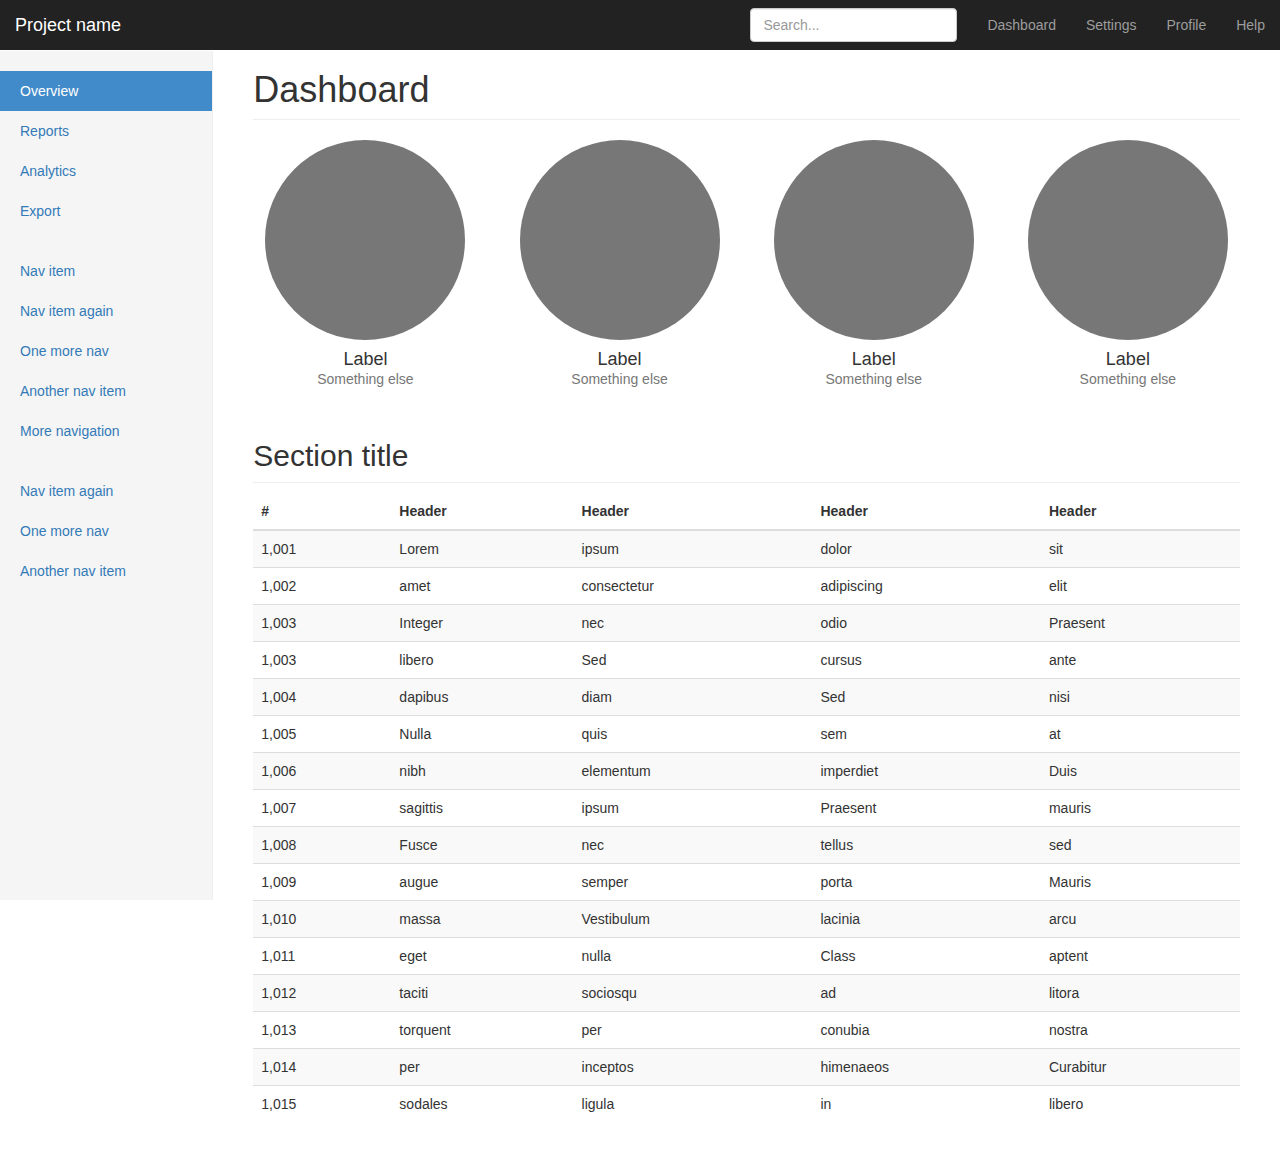
<file: css/bootstrap-3.3.7/docs/examples/dashboard/index.html>
<!DOCTYPE html>
<html lang="en">
  <head>
    <meta charset="utf-8">
    <meta http-equiv="X-UA-Compatible" content="IE=edge">
    <meta name="viewport" content="width=device-width, initial-scale=1">
    <!-- The above 3 meta tags *must* come first in the head; any other head content must come *after* these tags -->
    <meta name="description" content="">
    <meta name="author" content="">
    <link rel="icon" href="../../favicon.ico">

    <title>Dashboard Template for Bootstrap</title>

    <!-- Bootstrap core CSS -->
    <link href="../../dist/css/bootstrap.min.css" rel="stylesheet">

    <!-- IE10 viewport hack for Surface/desktop Windows 8 bug -->
    <link href="../../assets/css/ie10-viewport-bug-workaround.css" rel="stylesheet">

    <!-- Custom styles for this template -->
    <link href="dashboard.css" rel="stylesheet">

    <!-- Just for debugging purposes. Don't actually copy these 2 lines! -->
    <!--[if lt IE 9]><script src="../../assets/js/ie8-responsive-file-warning.js"></script><![endif]-->
    <script src="../../assets/js/ie-emulation-modes-warning.js"></script>

    <!-- HTML5 shim and Respond.js for IE8 support of HTML5 elements and media queries -->
    <!--[if lt IE 9]>
      <script src="https://oss.maxcdn.com/html5shiv/3.7.3/html5shiv.min.js"></script>
      <script src="https://oss.maxcdn.com/respond/1.4.2/respond.min.js"></script>
    <![endif]-->
  </head>

  <body>

    <nav class="navbar navbar-inverse navbar-fixed-top">
      <div class="container-fluid">
        <div class="navbar-header">
          <button type="button" class="navbar-toggle collapsed" data-toggle="collapse" data-target="#navbar" aria-expanded="false" aria-controls="navbar">
            <span class="sr-only">Toggle navigation</span>
            <span class="icon-bar"></span>
            <span class="icon-bar"></span>
            <span class="icon-bar"></span>
          </button>
          <a class="navbar-brand" href="#">Project name</a>
        </div>
        <div id="navbar" class="navbar-collapse collapse">
          <ul class="nav navbar-nav navbar-right">
            <li><a href="#">Dashboard</a></li>
            <li><a href="#">Settings</a></li>
            <li><a href="#">Profile</a></li>
            <li><a href="#">Help</a></li>
          </ul>
          <form class="navbar-form navbar-right">
            <input type="text" class="form-control" placeholder="Search...">
          </form>
        </div>
      </div>
    </nav>

    <div class="container-fluid">
      <div class="row">
        <div class="col-sm-3 col-md-2 sidebar">
          <ul class="nav nav-sidebar">
            <li class="active"><a href="#">Overview <span class="sr-only">(current)</span></a></li>
            <li><a href="#">Reports</a></li>
            <li><a href="#">Analytics</a></li>
            <li><a href="#">Export</a></li>
          </ul>
          <ul class="nav nav-sidebar">
            <li><a href="">Nav item</a></li>
            <li><a href="">Nav item again</a></li>
            <li><a href="">One more nav</a></li>
            <li><a href="">Another nav item</a></li>
            <li><a href="">More navigation</a></li>
          </ul>
          <ul class="nav nav-sidebar">
            <li><a href="">Nav item again</a></li>
            <li><a href="">One more nav</a></li>
            <li><a href="">Another nav item</a></li>
          </ul>
        </div>
        <div class="col-sm-9 col-sm-offset-3 col-md-10 col-md-offset-2 main">
          <h1 class="page-header">Dashboard</h1>

          <div class="row placeholders">
            <div class="col-xs-6 col-sm-3 placeholder">
              <img src="[data-uri]" width="200" height="200" class="img-responsive" alt="Generic placeholder thumbnail">
              <h4>Label</h4>
              <span class="text-muted">Something else</span>
            </div>
            <div class="col-xs-6 col-sm-3 placeholder">
              <img src="[data-uri]" width="200" height="200" class="img-responsive" alt="Generic placeholder thumbnail">
              <h4>Label</h4>
              <span class="text-muted">Something else</span>
            </div>
            <div class="col-xs-6 col-sm-3 placeholder">
              <img src="[data-uri]" width="200" height="200" class="img-responsive" alt="Generic placeholder thumbnail">
              <h4>Label</h4>
              <span class="text-muted">Something else</span>
            </div>
            <div class="col-xs-6 col-sm-3 placeholder">
              <img src="[data-uri]" width="200" height="200" class="img-responsive" alt="Generic placeholder thumbnail">
              <h4>Label</h4>
              <span class="text-muted">Something else</span>
            </div>
          </div>

          <h2 class="sub-header">Section title</h2>
          <div class="table-responsive">
            <table class="table table-striped">
              <thead>
                <tr>
                  <th>#</th>
                  <th>Header</th>
                  <th>Header</th>
                  <th>Header</th>
                  <th>Header</th>
                </tr>
              </thead>
              <tbody>
                <tr>
                  <td>1,001</td>
                  <td>Lorem</td>
                  <td>ipsum</td>
                  <td>dolor</td>
                  <td>sit</td>
                </tr>
                <tr>
                  <td>1,002</td>
                  <td>amet</td>
                  <td>consectetur</td>
                  <td>adipiscing</td>
                  <td>elit</td>
                </tr>
                <tr>
                  <td>1,003</td>
                  <td>Integer</td>
                  <td>nec</td>
                  <td>odio</td>
                  <td>Praesent</td>
                </tr>
                <tr>
                  <td>1,003</td>
                  <td>libero</td>
                  <td>Sed</td>
                  <td>cursus</td>
                  <td>ante</td>
                </tr>
                <tr>
                  <td>1,004</td>
                  <td>dapibus</td>
                  <td>diam</td>
                  <td>Sed</td>
                  <td>nisi</td>
                </tr>
                <tr>
                  <td>1,005</td>
                  <td>Nulla</td>
                  <td>quis</td>
                  <td>sem</td>
                  <td>at</td>
                </tr>
                <tr>
                  <td>1,006</td>
                  <td>nibh</td>
                  <td>elementum</td>
                  <td>imperdiet</td>
                  <td>Duis</td>
                </tr>
                <tr>
                  <td>1,007</td>
                  <td>sagittis</td>
                  <td>ipsum</td>
                  <td>Praesent</td>
                  <td>mauris</td>
                </tr>
                <tr>
                  <td>1,008</td>
                  <td>Fusce</td>
                  <td>nec</td>
                  <td>tellus</td>
                  <td>sed</td>
                </tr>
                <tr>
                  <td>1,009</td>
                  <td>augue</td>
                  <td>semper</td>
                  <td>porta</td>
                  <td>Mauris</td>
                </tr>
                <tr>
                  <td>1,010</td>
                  <td>massa</td>
                  <td>Vestibulum</td>
                  <td>lacinia</td>
                  <td>arcu</td>
                </tr>
                <tr>
                  <td>1,011</td>
                  <td>eget</td>
                  <td>nulla</td>
                  <td>Class</td>
                  <td>aptent</td>
                </tr>
                <tr>
                  <td>1,012</td>
                  <td>taciti</td>
                  <td>sociosqu</td>
                  <td>ad</td>
                  <td>litora</td>
                </tr>
                <tr>
                  <td>1,013</td>
                  <td>torquent</td>
                  <td>per</td>
                  <td>conubia</td>
                  <td>nostra</td>
                </tr>
                <tr>
                  <td>1,014</td>
                  <td>per</td>
                  <td>inceptos</td>
                  <td>himenaeos</td>
                  <td>Curabitur</td>
                </tr>
                <tr>
                  <td>1,015</td>
                  <td>sodales</td>
                  <td>ligula</td>
                  <td>in</td>
                  <td>libero</td>
                </tr>
              </tbody>
            </table>
          </div>
        </div>
      </div>
    </div>

    <!-- Bootstrap core JavaScript
    ================================================== -->
    <!-- Placed at the end of the document so the pages load faster -->
    <script src="https://ajax.googleapis.com/ajax/libs/jquery/1.12.4/jquery.min.js"></script>
    <script>window.jQuery || document.write('<script src="../../assets/js/vendor/jquery.min.js"><\/script>')</script>
    <script src="../../dist/js/bootstrap.min.js"></script>
    <!-- Just to make our placeholder images work. Don't actually copy the next line! -->
    <script src="../../assets/js/vendor/holder.min.js"></script>
    <!-- IE10 viewport hack for Surface/desktop Windows 8 bug -->
    <script src="../../assets/js/ie10-viewport-bug-workaround.js"></script>
  </body>
</html>
</file>
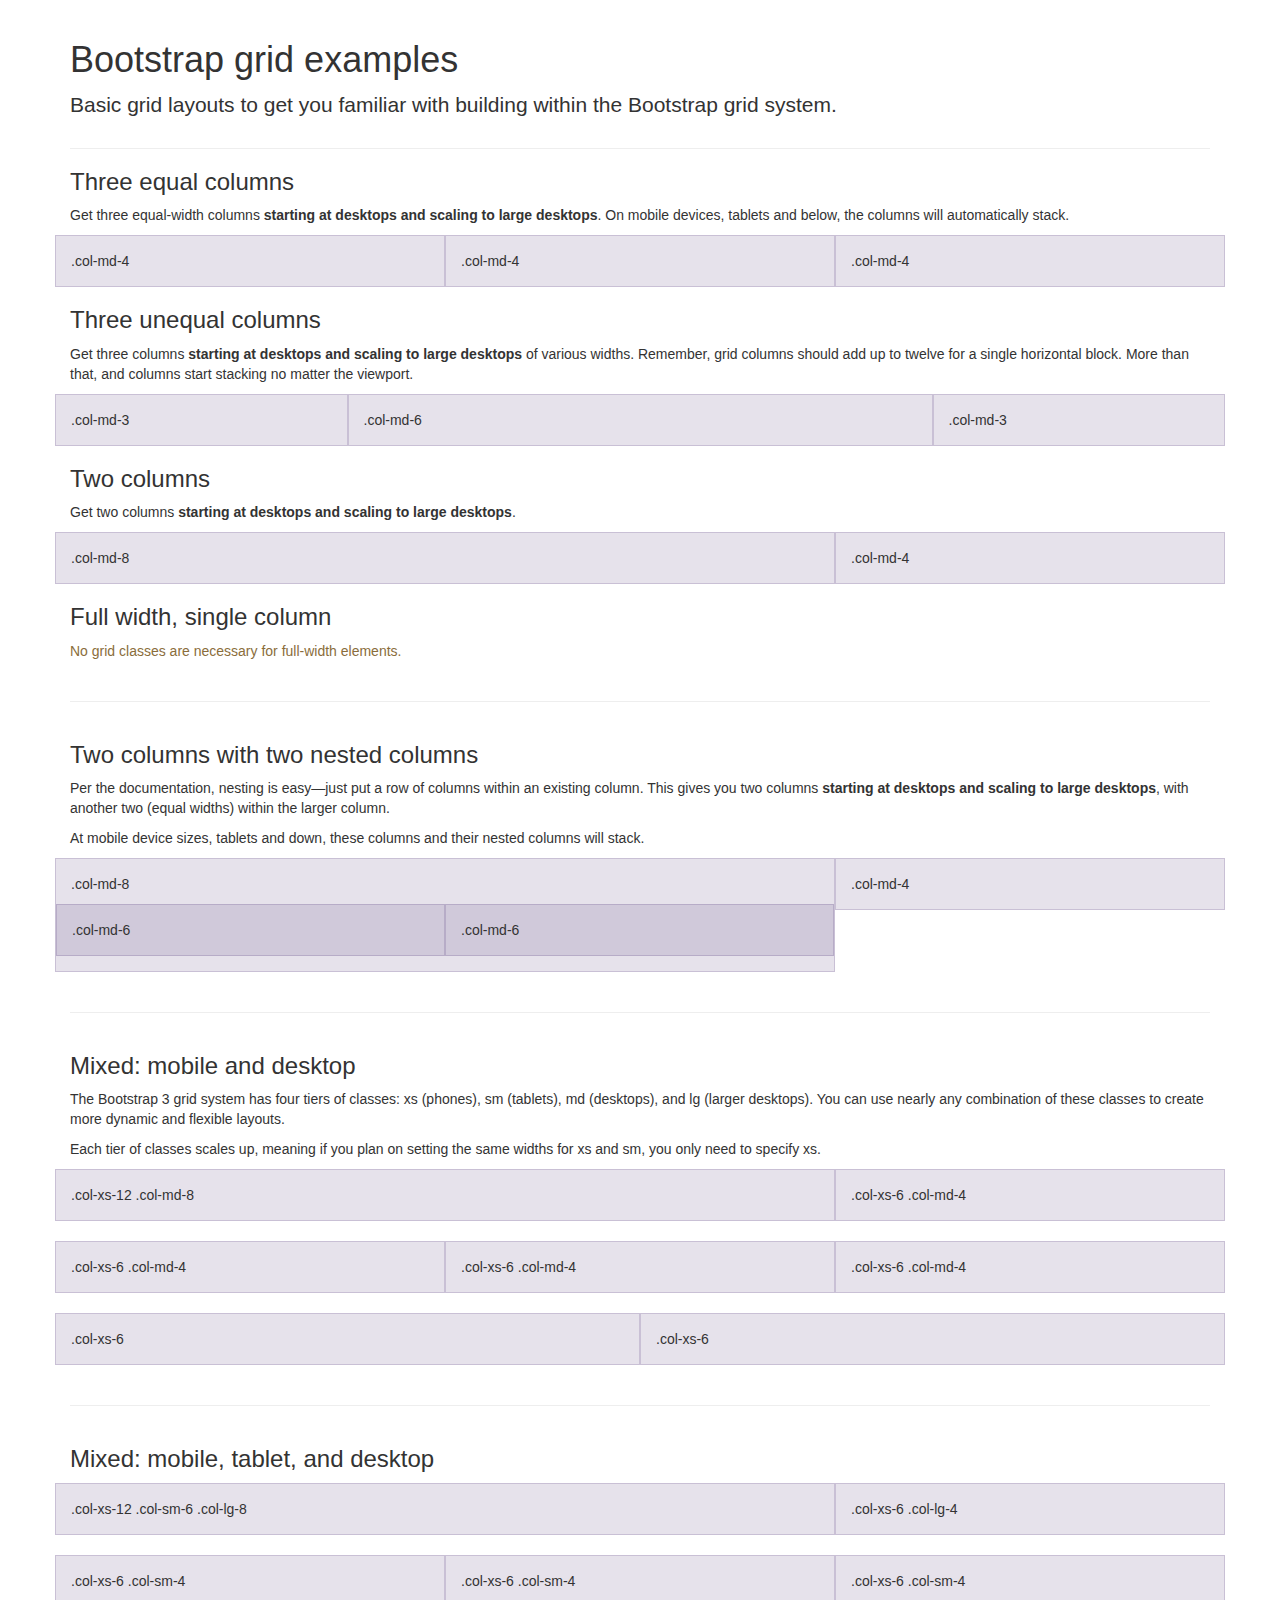
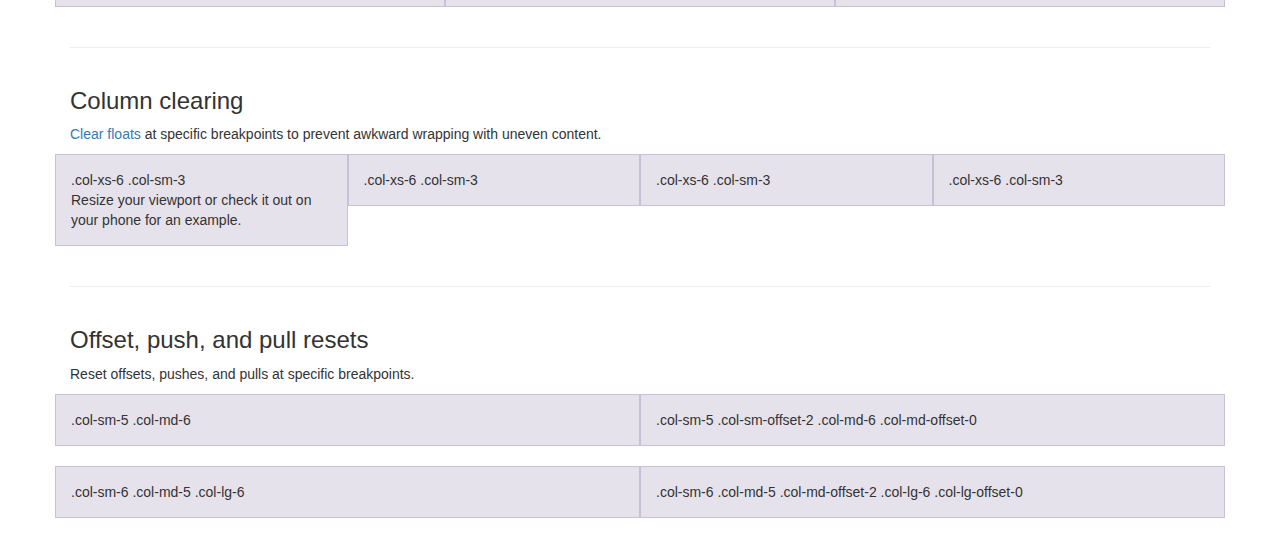
<file: css/bootstrap-3.3.7/docs/examples/grid/index.html>
<!DOCTYPE html>
<html lang="en">
  <head>
    <meta charset="utf-8">
    <meta http-equiv="X-UA-Compatible" content="IE=edge">
    <meta name="viewport" content="width=device-width, initial-scale=1">
    <!-- The above 3 meta tags *must* come first in the head; any other head content must come *after* these tags -->
    <meta name="description" content="">
    <meta name="author" content="">
    <link rel="icon" href="../../favicon.ico">

    <title>Grid Template for Bootstrap</title>

    <!-- Bootstrap core CSS -->
    <link href="../../dist/css/bootstrap.min.css" rel="stylesheet">

    <!-- IE10 viewport hack for Surface/desktop Windows 8 bug -->
    <link href="../../assets/css/ie10-viewport-bug-workaround.css" rel="stylesheet">

    <!-- Custom styles for this template -->
    <link href="grid.css" rel="stylesheet">

    <!-- Just for debugging purposes. Don't actually copy these 2 lines! -->
    <!--[if lt IE 9]><script src="../../assets/js/ie8-responsive-file-warning.js"></script><![endif]-->
    <script src="../../assets/js/ie-emulation-modes-warning.js"></script>

    <!-- HTML5 shim and Respond.js for IE8 support of HTML5 elements and media queries -->
    <!--[if lt IE 9]>
      <script src="https://oss.maxcdn.com/html5shiv/3.7.3/html5shiv.min.js"></script>
      <script src="https://oss.maxcdn.com/respond/1.4.2/respond.min.js"></script>
    <![endif]-->
  </head>

  <body>
    <div class="container">

      <div class="page-header">
        <h1>Bootstrap grid examples</h1>
        <p class="lead">Basic grid layouts to get you familiar with building within the Bootstrap grid system.</p>
      </div>

      <h3>Three equal columns</h3>
      <p>Get three equal-width columns <strong>starting at desktops and scaling to large desktops</strong>. On mobile devices, tablets and below, the columns will automatically stack.</p>
      <div class="row">
        <div class="col-md-4">.col-md-4</div>
        <div class="col-md-4">.col-md-4</div>
        <div class="col-md-4">.col-md-4</div>
      </div>

      <h3>Three unequal columns</h3>
      <p>Get three columns <strong>starting at desktops and scaling to large desktops</strong> of various widths. Remember, grid columns should add up to twelve for a single horizontal block. More than that, and columns start stacking no matter the viewport.</p>
      <div class="row">
        <div class="col-md-3">.col-md-3</div>
        <div class="col-md-6">.col-md-6</div>
        <div class="col-md-3">.col-md-3</div>
      </div>

      <h3>Two columns</h3>
      <p>Get two columns <strong>starting at desktops and scaling to large desktops</strong>.</p>
      <div class="row">
        <div class="col-md-8">.col-md-8</div>
        <div class="col-md-4">.col-md-4</div>
      </div>

      <h3>Full width, single column</h3>
      <p class="text-warning">No grid classes are necessary for full-width elements.</p>

      <hr>

      <h3>Two columns with two nested columns</h3>
      <p>Per the documentation, nesting is easy—just put a row of columns within an existing column. This gives you two columns <strong>starting at desktops and scaling to large desktops</strong>, with another two (equal widths) within the larger column.</p>
      <p>At mobile device sizes, tablets and down, these columns and their nested columns will stack.</p>
      <div class="row">
        <div class="col-md-8">
          .col-md-8
          <div class="row">
            <div class="col-md-6">.col-md-6</div>
            <div class="col-md-6">.col-md-6</div>
          </div>
        </div>
        <div class="col-md-4">.col-md-4</div>
      </div>

      <hr>

      <h3>Mixed: mobile and desktop</h3>
      <p>The Bootstrap 3 grid system has four tiers of classes: xs (phones), sm (tablets), md (desktops), and lg (larger desktops). You can use nearly any combination of these classes to create more dynamic and flexible layouts.</p>
      <p>Each tier of classes scales up, meaning if you plan on setting the same widths for xs and sm, you only need to specify xs.</p>
      <div class="row">
        <div class="col-xs-12 col-md-8">.col-xs-12 .col-md-8</div>
        <div class="col-xs-6 col-md-4">.col-xs-6 .col-md-4</div>
      </div>
      <div class="row">
        <div class="col-xs-6 col-md-4">.col-xs-6 .col-md-4</div>
        <div class="col-xs-6 col-md-4">.col-xs-6 .col-md-4</div>
        <div class="col-xs-6 col-md-4">.col-xs-6 .col-md-4</div>
      </div>
      <div class="row">
        <div class="col-xs-6">.col-xs-6</div>
        <div class="col-xs-6">.col-xs-6</div>
      </div>

      <hr>

      <h3>Mixed: mobile, tablet, and desktop</h3>
      <p></p>
      <div class="row">
        <div class="col-xs-12 col-sm-6 col-lg-8">.col-xs-12 .col-sm-6 .col-lg-8</div>
        <div class="col-xs-6 col-lg-4">.col-xs-6 .col-lg-4</div>
      </div>
      <div class="row">
        <div class="col-xs-6 col-sm-4">.col-xs-6 .col-sm-4</div>
        <div class="col-xs-6 col-sm-4">.col-xs-6 .col-sm-4</div>
        <div class="col-xs-6 col-sm-4">.col-xs-6 .col-sm-4</div>
      </div>

      <hr>

      <h3>Column clearing</h3>
      <p><a href="http://getbootstrap.com/css/#grid-responsive-resets">Clear floats</a> at specific breakpoints to prevent awkward wrapping with uneven content.</p>
      <div class="row">
        <div class="col-xs-6 col-sm-3">
          .col-xs-6 .col-sm-3
          <br>
          Resize your viewport or check it out on your phone for an example.
        </div>
        <div class="col-xs-6 col-sm-3">.col-xs-6 .col-sm-3</div>

        <!-- Add the extra clearfix for only the required viewport -->
        <div class="clearfix visible-xs"></div>

        <div class="col-xs-6 col-sm-3">.col-xs-6 .col-sm-3</div>
        <div class="col-xs-6 col-sm-3">.col-xs-6 .col-sm-3</div>
      </div>

      <hr>

      <h3>Offset, push, and pull resets</h3>
      <p>Reset offsets, pushes, and pulls at specific breakpoints.</p>
      <div class="row">
        <div class="col-sm-5 col-md-6">.col-sm-5 .col-md-6</div>
        <div class="col-sm-5 col-sm-offset-2 col-md-6 col-md-offset-0">.col-sm-5 .col-sm-offset-2 .col-md-6 .col-md-offset-0</div>
      </div>
      <div class="row">
        <div class="col-sm-6 col-md-5 col-lg-6">.col-sm-6 .col-md-5 .col-lg-6</div>
        <div class="col-sm-6 col-md-5 col-md-offset-2 col-lg-6 col-lg-offset-0">.col-sm-6 .col-md-5 .col-md-offset-2 .col-lg-6 .col-lg-offset-0</div>
      </div>


    </div> <!-- /container -->


    <!-- IE10 viewport hack for Surface/desktop Windows 8 bug -->
    <script src="../../assets/js/ie10-viewport-bug-workaround.js"></script>
  </body>
</html>
</file>
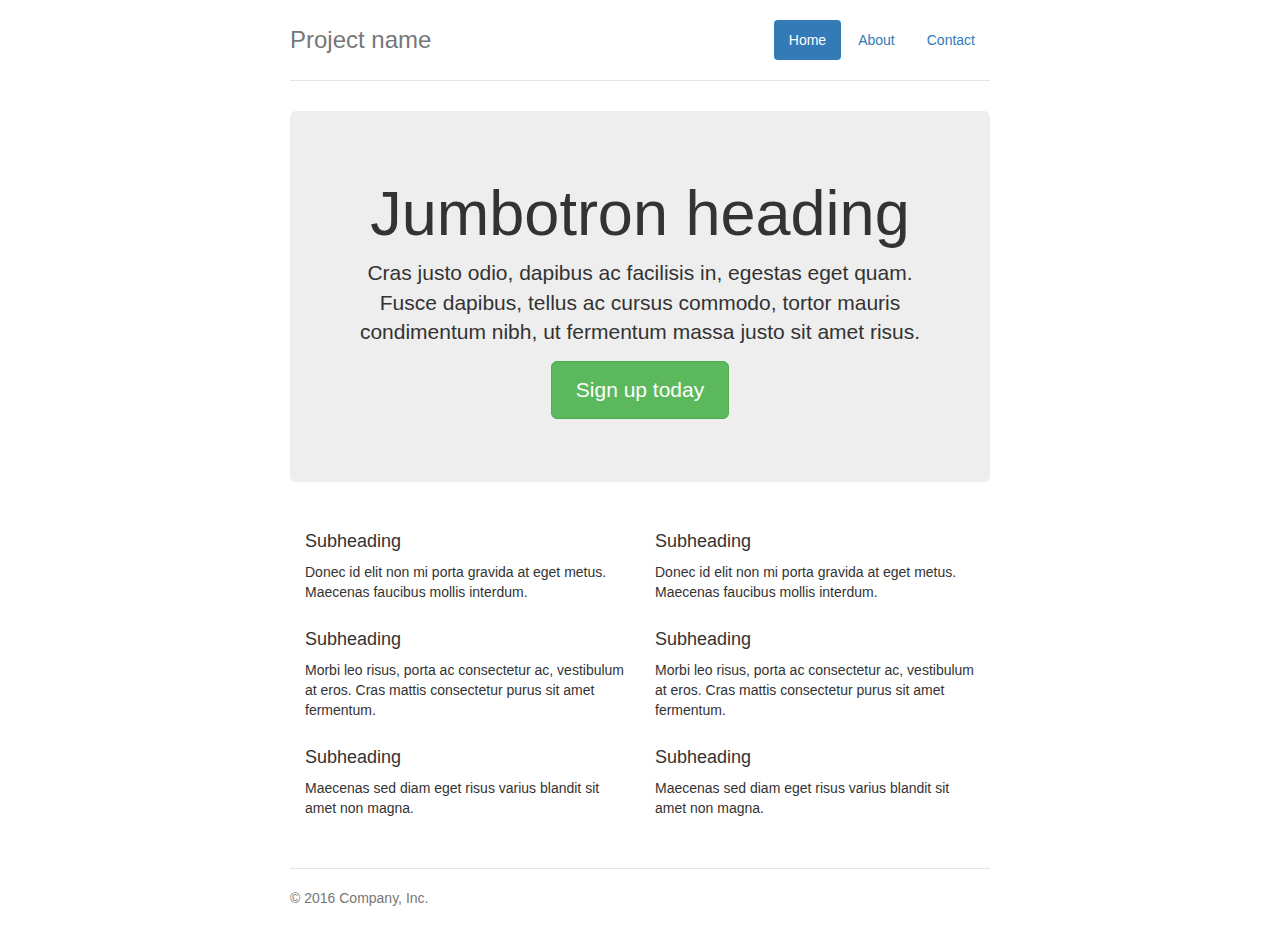
<file: css/bootstrap-3.3.7/docs/examples/jumbotron-narrow/index.html>
<!DOCTYPE html>
<html lang="en">
  <head>
    <meta charset="utf-8">
    <meta http-equiv="X-UA-Compatible" content="IE=edge">
    <meta name="viewport" content="width=device-width, initial-scale=1">
    <!-- The above 3 meta tags *must* come first in the head; any other head content must come *after* these tags -->
    <meta name="description" content="">
    <meta name="author" content="">
    <link rel="icon" href="../../favicon.ico">

    <title>Narrow Jumbotron Template for Bootstrap</title>

    <!-- Bootstrap core CSS -->
    <link href="../../dist/css/bootstrap.min.css" rel="stylesheet">

    <!-- IE10 viewport hack for Surface/desktop Windows 8 bug -->
    <link href="../../assets/css/ie10-viewport-bug-workaround.css" rel="stylesheet">

    <!-- Custom styles for this template -->
    <link href="jumbotron-narrow.css" rel="stylesheet">

    <!-- Just for debugging purposes. Don't actually copy these 2 lines! -->
    <!--[if lt IE 9]><script src="../../assets/js/ie8-responsive-file-warning.js"></script><![endif]-->
    <script src="../../assets/js/ie-emulation-modes-warning.js"></script>

    <!-- HTML5 shim and Respond.js for IE8 support of HTML5 elements and media queries -->
    <!--[if lt IE 9]>
      <script src="https://oss.maxcdn.com/html5shiv/3.7.3/html5shiv.min.js"></script>
      <script src="https://oss.maxcdn.com/respond/1.4.2/respond.min.js"></script>
    <![endif]-->
  </head>

  <body>

    <div class="container">
      <div class="header clearfix">
        <nav>
          <ul class="nav nav-pills pull-right">
            <li role="presentation" class="active"><a href="#">Home</a></li>
            <li role="presentation"><a href="#">About</a></li>
            <li role="presentation"><a href="#">Contact</a></li>
          </ul>
        </nav>
        <h3 class="text-muted">Project name</h3>
      </div>

      <div class="jumbotron">
        <h1>Jumbotron heading</h1>
        <p class="lead">Cras justo odio, dapibus ac facilisis in, egestas eget quam. Fusce dapibus, tellus ac cursus commodo, tortor mauris condimentum nibh, ut fermentum massa justo sit amet risus.</p>
        <p><a class="btn btn-lg btn-success" href="#" role="button">Sign up today</a></p>
      </div>

      <div class="row marketing">
        <div class="col-lg-6">
          <h4>Subheading</h4>
          <p>Donec id elit non mi porta gravida at eget metus. Maecenas faucibus mollis interdum.</p>

          <h4>Subheading</h4>
          <p>Morbi leo risus, porta ac consectetur ac, vestibulum at eros. Cras mattis consectetur purus sit amet fermentum.</p>

          <h4>Subheading</h4>
          <p>Maecenas sed diam eget risus varius blandit sit amet non magna.</p>
        </div>

        <div class="col-lg-6">
          <h4>Subheading</h4>
          <p>Donec id elit non mi porta gravida at eget metus. Maecenas faucibus mollis interdum.</p>

          <h4>Subheading</h4>
          <p>Morbi leo risus, porta ac consectetur ac, vestibulum at eros. Cras mattis consectetur purus sit amet fermentum.</p>

          <h4>Subheading</h4>
          <p>Maecenas sed diam eget risus varius blandit sit amet non magna.</p>
        </div>
      </div>

      <footer class="footer">
        <p>&copy; 2016 Company, Inc.</p>
      </footer>

    </div> <!-- /container -->


    <!-- IE10 viewport hack for Surface/desktop Windows 8 bug -->
    <script src="../../assets/js/ie10-viewport-bug-workaround.js"></script>
  </body>
</html>
</file>
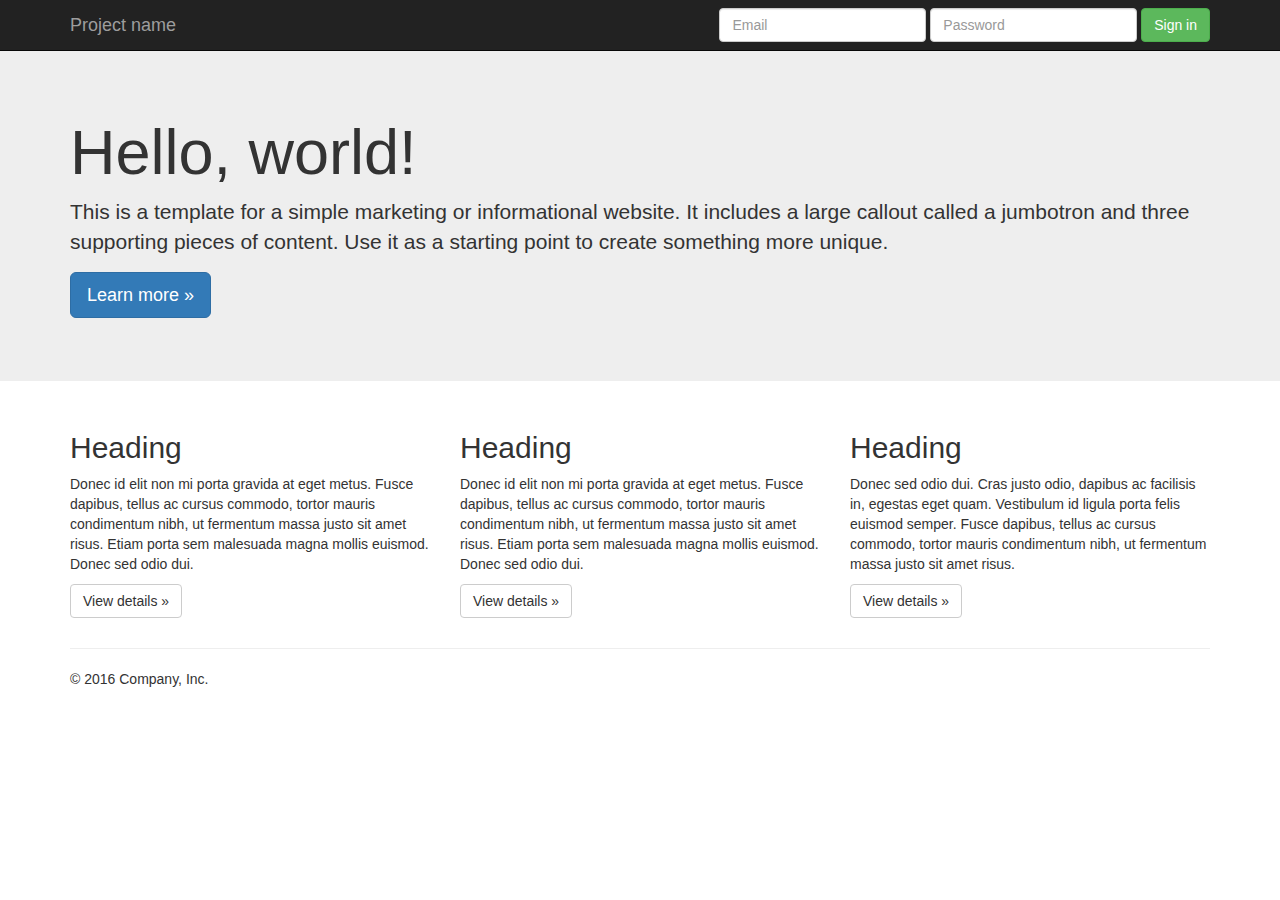
<file: css/bootstrap-3.3.7/docs/examples/jumbotron/index.html>
<!DOCTYPE html>
<html lang="en">
  <head>
    <meta charset="utf-8">
    <meta http-equiv="X-UA-Compatible" content="IE=edge">
    <meta name="viewport" content="width=device-width, initial-scale=1">
    <!-- The above 3 meta tags *must* come first in the head; any other head content must come *after* these tags -->
    <meta name="description" content="">
    <meta name="author" content="">
    <link rel="icon" href="../../favicon.ico">

    <title>Jumbotron Template for Bootstrap</title>

    <!-- Bootstrap core CSS -->
    <link href="../../dist/css/bootstrap.min.css" rel="stylesheet">

    <!-- IE10 viewport hack for Surface/desktop Windows 8 bug -->
    <link href="../../assets/css/ie10-viewport-bug-workaround.css" rel="stylesheet">

    <!-- Custom styles for this template -->
    <link href="jumbotron.css" rel="stylesheet">

    <!-- Just for debugging purposes. Don't actually copy these 2 lines! -->
    <!--[if lt IE 9]><script src="../../assets/js/ie8-responsive-file-warning.js"></script><![endif]-->
    <script src="../../assets/js/ie-emulation-modes-warning.js"></script>

    <!-- HTML5 shim and Respond.js for IE8 support of HTML5 elements and media queries -->
    <!--[if lt IE 9]>
      <script src="https://oss.maxcdn.com/html5shiv/3.7.3/html5shiv.min.js"></script>
      <script src="https://oss.maxcdn.com/respond/1.4.2/respond.min.js"></script>
    <![endif]-->
  </head>

  <body>

    <nav class="navbar navbar-inverse navbar-fixed-top">
      <div class="container">
        <div class="navbar-header">
          <button type="button" class="navbar-toggle collapsed" data-toggle="collapse" data-target="#navbar" aria-expanded="false" aria-controls="navbar">
            <span class="sr-only">Toggle navigation</span>
            <span class="icon-bar"></span>
            <span class="icon-bar"></span>
            <span class="icon-bar"></span>
          </button>
          <a class="navbar-brand" href="#">Project name</a>
        </div>
        <div id="navbar" class="navbar-collapse collapse">
          <form class="navbar-form navbar-right">
            <div class="form-group">
              <input type="text" placeholder="Email" class="form-control">
            </div>
            <div class="form-group">
              <input type="password" placeholder="Password" class="form-control">
            </div>
            <button type="submit" class="btn btn-success">Sign in</button>
          </form>
        </div><!--/.navbar-collapse -->
      </div>
    </nav>

    <!-- Main jumbotron for a primary marketing message or call to action -->
    <div class="jumbotron">
      <div class="container">
        <h1>Hello, world!</h1>
        <p>This is a template for a simple marketing or informational website. It includes a large callout called a jumbotron and three supporting pieces of content. Use it as a starting point to create something more unique.</p>
        <p><a class="btn btn-primary btn-lg" href="#" role="button">Learn more &raquo;</a></p>
      </div>
    </div>

    <div class="container">
      <!-- Example row of columns -->
      <div class="row">
        <div class="col-md-4">
          <h2>Heading</h2>
          <p>Donec id elit non mi porta gravida at eget metus. Fusce dapibus, tellus ac cursus commodo, tortor mauris condimentum nibh, ut fermentum massa justo sit amet risus. Etiam porta sem malesuada magna mollis euismod. Donec sed odio dui. </p>
          <p><a class="btn btn-default" href="#" role="button">View details &raquo;</a></p>
        </div>
        <div class="col-md-4">
          <h2>Heading</h2>
          <p>Donec id elit non mi porta gravida at eget metus. Fusce dapibus, tellus ac cursus commodo, tortor mauris condimentum nibh, ut fermentum massa justo sit amet risus. Etiam porta sem malesuada magna mollis euismod. Donec sed odio dui. </p>
          <p><a class="btn btn-default" href="#" role="button">View details &raquo;</a></p>
       </div>
        <div class="col-md-4">
          <h2>Heading</h2>
          <p>Donec sed odio dui. Cras justo odio, dapibus ac facilisis in, egestas eget quam. Vestibulum id ligula porta felis euismod semper. Fusce dapibus, tellus ac cursus commodo, tortor mauris condimentum nibh, ut fermentum massa justo sit amet risus.</p>
          <p><a class="btn btn-default" href="#" role="button">View details &raquo;</a></p>
        </div>
      </div>

      <hr>

      <footer>
        <p>&copy; 2016 Company, Inc.</p>
      </footer>
    </div> <!-- /container -->


    <!-- Bootstrap core JavaScript
    ================================================== -->
    <!-- Placed at the end of the document so the pages load faster -->
    <script src="https://ajax.googleapis.com/ajax/libs/jquery/1.12.4/jquery.min.js"></script>
    <script>window.jQuery || document.write('<script src="../../assets/js/vendor/jquery.min.js"><\/script>')</script>
    <script src="../../dist/js/bootstrap.min.js"></script>
    <!-- IE10 viewport hack for Surface/desktop Windows 8 bug -->
    <script src="../../assets/js/ie10-viewport-bug-workaround.js"></script>
  </body>
</html>
</file>
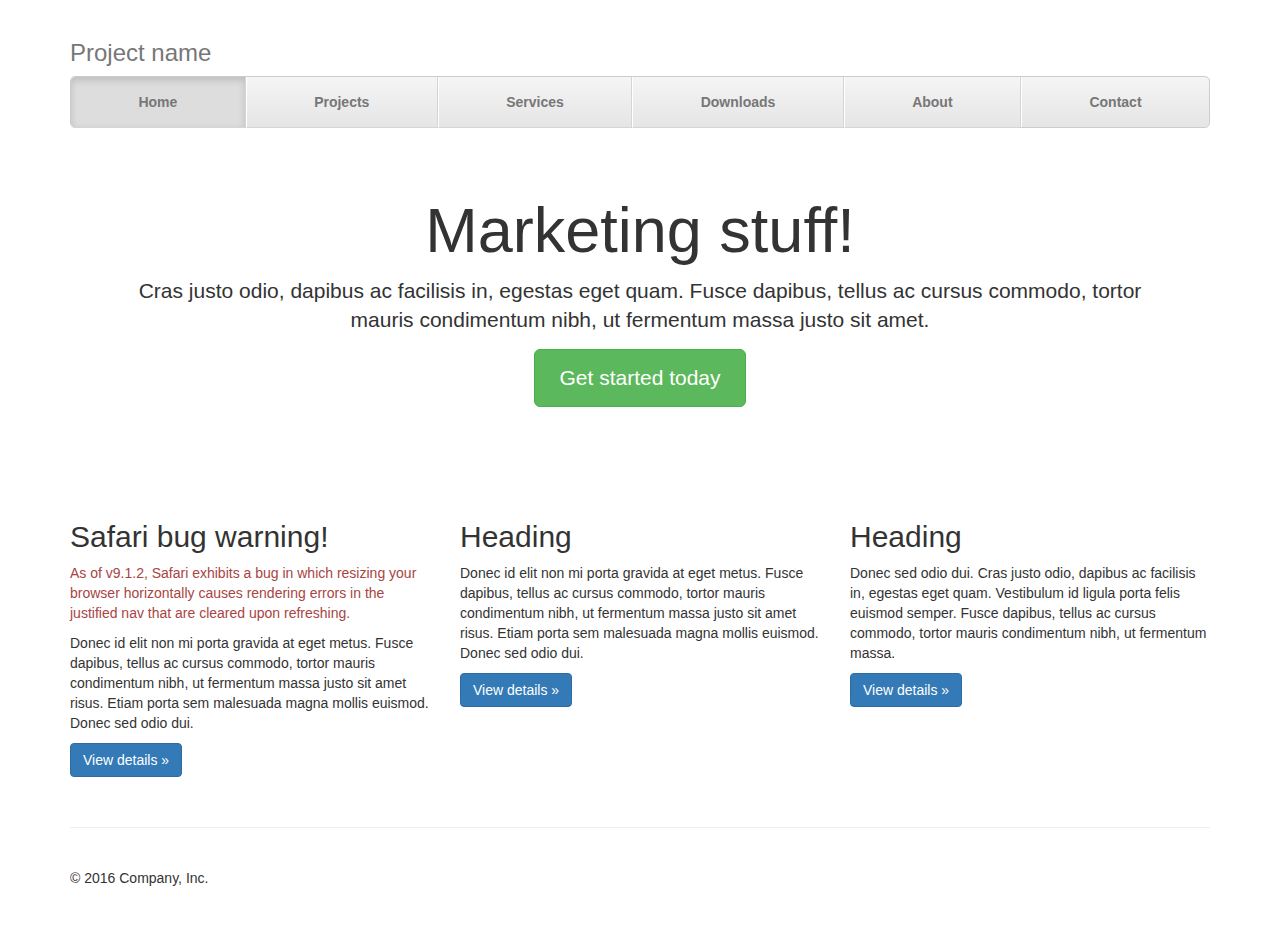
<file: css/bootstrap-3.3.7/docs/examples/justified-nav/index.html>
<!DOCTYPE html>
<html lang="en">
  <head>
    <meta charset="utf-8">
    <meta http-equiv="X-UA-Compatible" content="IE=edge">
    <meta name="viewport" content="width=device-width, initial-scale=1">
    <!-- The above 3 meta tags *must* come first in the head; any other head content must come *after* these tags -->
    <meta name="description" content="">
    <meta name="author" content="">
    <link rel="icon" href="../../favicon.ico">

    <title>Justified Nav Template for Bootstrap</title>

    <!-- Bootstrap core CSS -->
    <link href="../../dist/css/bootstrap.min.css" rel="stylesheet">

    <!-- IE10 viewport hack for Surface/desktop Windows 8 bug -->
    <link href="../../assets/css/ie10-viewport-bug-workaround.css" rel="stylesheet">

    <!-- Custom styles for this template -->
    <link href="justified-nav.css" rel="stylesheet">

    <!-- Just for debugging purposes. Don't actually copy these 2 lines! -->
    <!--[if lt IE 9]><script src="../../assets/js/ie8-responsive-file-warning.js"></script><![endif]-->
    <script src="../../assets/js/ie-emulation-modes-warning.js"></script>

    <!-- HTML5 shim and Respond.js for IE8 support of HTML5 elements and media queries -->
    <!--[if lt IE 9]>
      <script src="https://oss.maxcdn.com/html5shiv/3.7.3/html5shiv.min.js"></script>
      <script src="https://oss.maxcdn.com/respond/1.4.2/respond.min.js"></script>
    <![endif]-->
  </head>

  <body>

    <div class="container">

      <!-- The justified navigation menu is meant for single line per list item.
           Multiple lines will require custom code not provided by Bootstrap. -->
      <div class="masthead">
        <h3 class="text-muted">Project name</h3>
        <nav>
          <ul class="nav nav-justified">
            <li class="active"><a href="#">Home</a></li>
            <li><a href="#">Projects</a></li>
            <li><a href="#">Services</a></li>
            <li><a href="#">Downloads</a></li>
            <li><a href="#">About</a></li>
            <li><a href="#">Contact</a></li>
          </ul>
        </nav>
      </div>

      <!-- Jumbotron -->
      <div class="jumbotron">
        <h1>Marketing stuff!</h1>
        <p class="lead">Cras justo odio, dapibus ac facilisis in, egestas eget quam. Fusce dapibus, tellus ac cursus commodo, tortor mauris condimentum nibh, ut fermentum massa justo sit amet.</p>
        <p><a class="btn btn-lg btn-success" href="#" role="button">Get started today</a></p>
      </div>

      <!-- Example row of columns -->
      <div class="row">
        <div class="col-lg-4">
          <h2>Safari bug warning!</h2>
          <p class="text-danger">As of v9.1.2, Safari exhibits a bug in which resizing your browser horizontally causes rendering errors in the justified nav that are cleared upon refreshing.</p>
          <p>Donec id elit non mi porta gravida at eget metus. Fusce dapibus, tellus ac cursus commodo, tortor mauris condimentum nibh, ut fermentum massa justo sit amet risus. Etiam porta sem malesuada magna mollis euismod. Donec sed odio dui. </p>
          <p><a class="btn btn-primary" href="#" role="button">View details &raquo;</a></p>
        </div>
        <div class="col-lg-4">
          <h2>Heading</h2>
          <p>Donec id elit non mi porta gravida at eget metus. Fusce dapibus, tellus ac cursus commodo, tortor mauris condimentum nibh, ut fermentum massa justo sit amet risus. Etiam porta sem malesuada magna mollis euismod. Donec sed odio dui. </p>
          <p><a class="btn btn-primary" href="#" role="button">View details &raquo;</a></p>
       </div>
        <div class="col-lg-4">
          <h2>Heading</h2>
          <p>Donec sed odio dui. Cras justo odio, dapibus ac facilisis in, egestas eget quam. Vestibulum id ligula porta felis euismod semper. Fusce dapibus, tellus ac cursus commodo, tortor mauris condimentum nibh, ut fermentum massa.</p>
          <p><a class="btn btn-primary" href="#" role="button">View details &raquo;</a></p>
        </div>
      </div>

      <!-- Site footer -->
      <footer class="footer">
        <p>&copy; 2016 Company, Inc.</p>
      </footer>

    </div> <!-- /container -->


    <!-- IE10 viewport hack for Surface/desktop Windows 8 bug -->
    <script src="../../assets/js/ie10-viewport-bug-workaround.js"></script>
  </body>
</html>
</file>
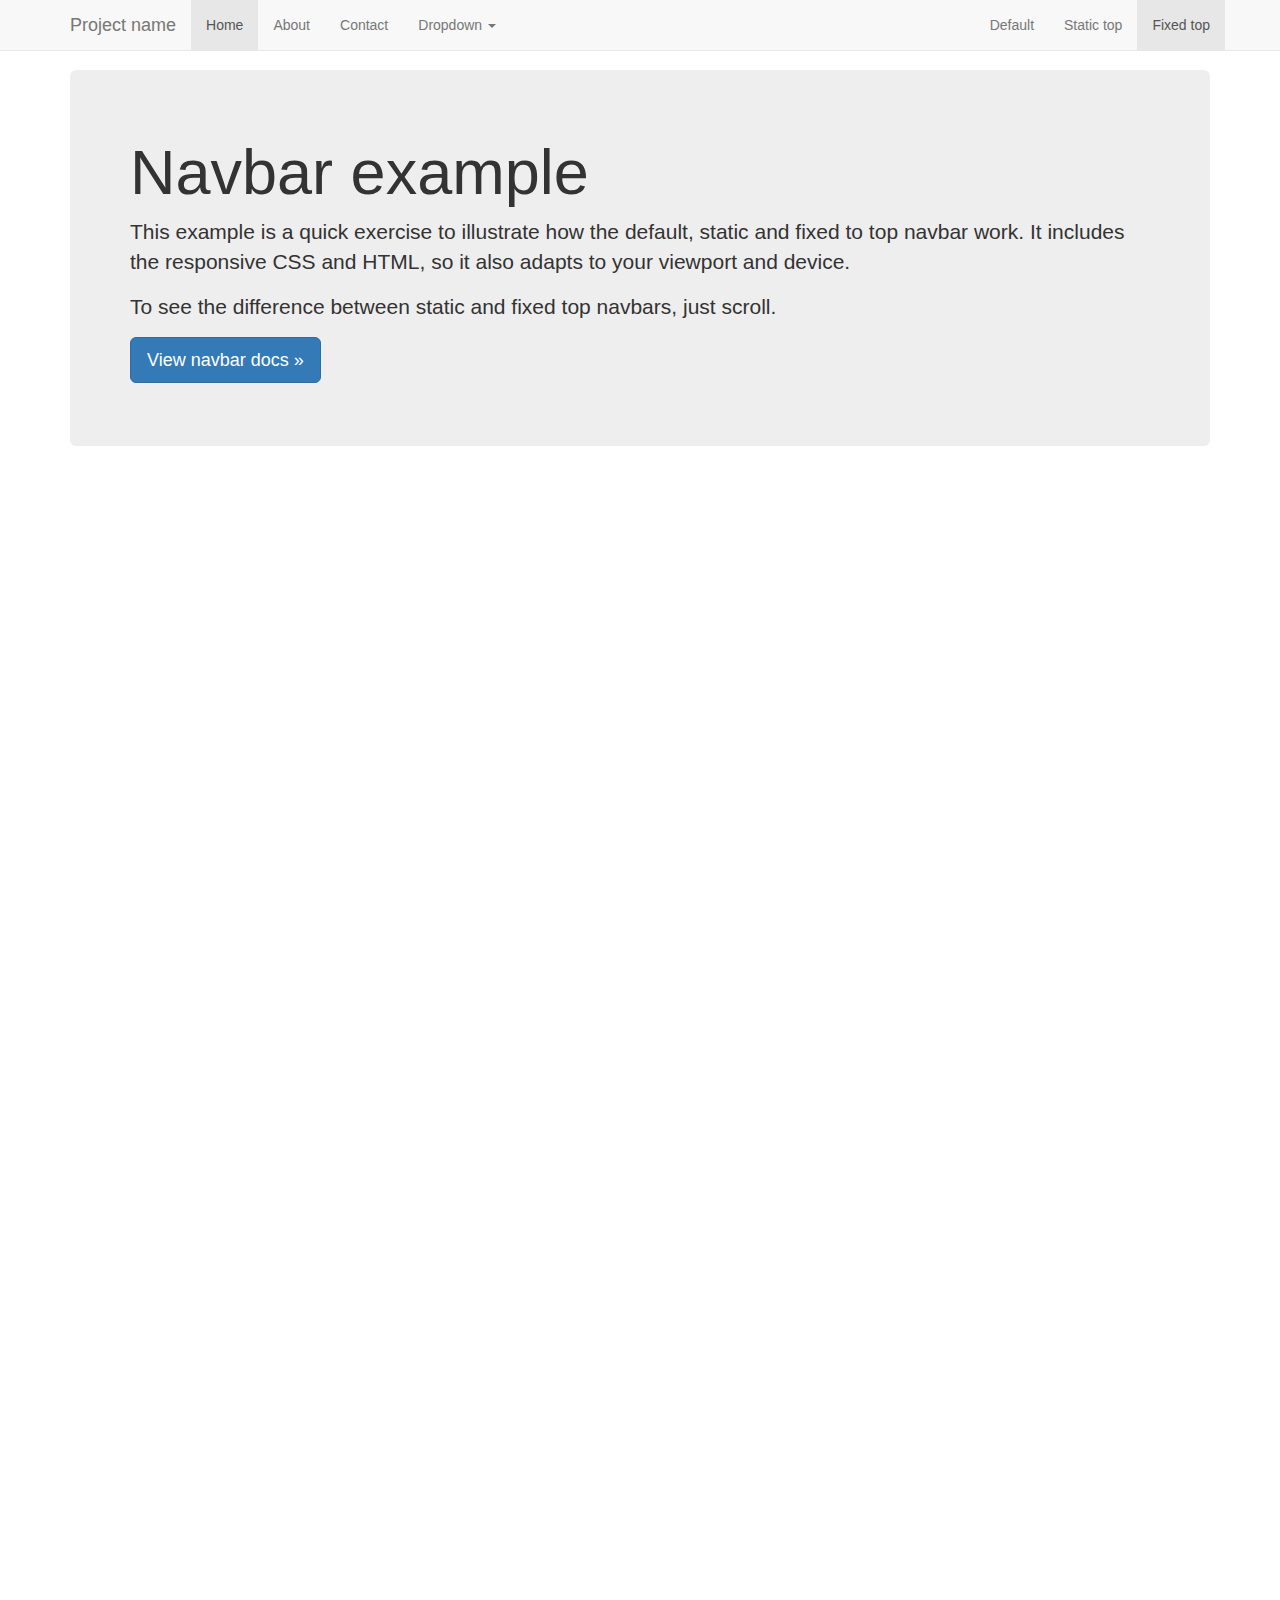
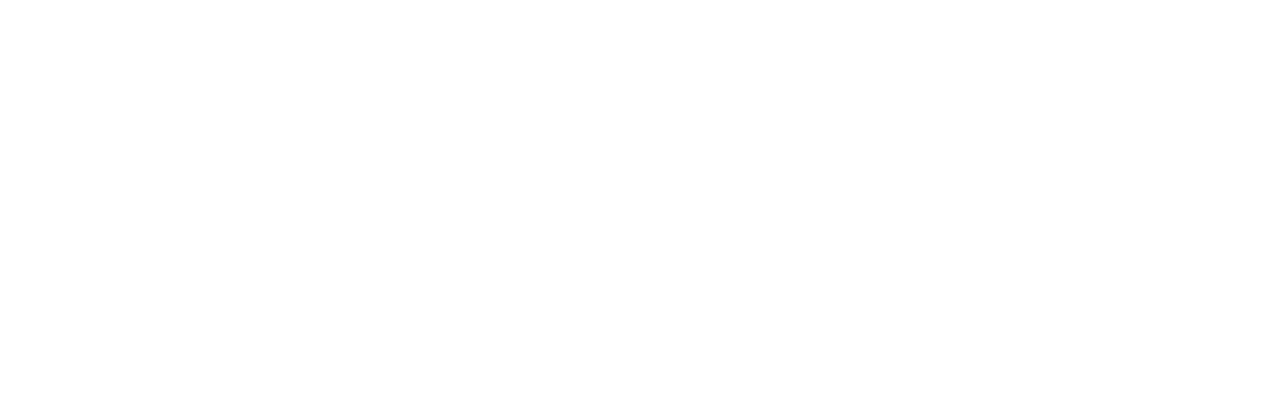
<file: css/bootstrap-3.3.7/docs/examples/navbar-fixed-top/index.html>
<!DOCTYPE html>
<html lang="en">
  <head>
    <meta charset="utf-8">
    <meta http-equiv="X-UA-Compatible" content="IE=edge">
    <meta name="viewport" content="width=device-width, initial-scale=1">
    <!-- The above 3 meta tags *must* come first in the head; any other head content must come *after* these tags -->
    <meta name="description" content="">
    <meta name="author" content="">
    <link rel="icon" href="../../favicon.ico">

    <title>Fixed Top Navbar Example for Bootstrap</title>

    <!-- Bootstrap core CSS -->
    <link href="../../dist/css/bootstrap.min.css" rel="stylesheet">

    <!-- IE10 viewport hack for Surface/desktop Windows 8 bug -->
    <link href="../../assets/css/ie10-viewport-bug-workaround.css" rel="stylesheet">

    <!-- Custom styles for this template -->
    <link href="navbar-fixed-top.css" rel="stylesheet">

    <!-- Just for debugging purposes. Don't actually copy these 2 lines! -->
    <!--[if lt IE 9]><script src="../../assets/js/ie8-responsive-file-warning.js"></script><![endif]-->
    <script src="../../assets/js/ie-emulation-modes-warning.js"></script>

    <!-- HTML5 shim and Respond.js for IE8 support of HTML5 elements and media queries -->
    <!--[if lt IE 9]>
      <script src="https://oss.maxcdn.com/html5shiv/3.7.3/html5shiv.min.js"></script>
      <script src="https://oss.maxcdn.com/respond/1.4.2/respond.min.js"></script>
    <![endif]-->
  </head>

  <body>

    <!-- Fixed navbar -->
    <nav class="navbar navbar-default navbar-fixed-top">
      <div class="container">
        <div class="navbar-header">
          <button type="button" class="navbar-toggle collapsed" data-toggle="collapse" data-target="#navbar" aria-expanded="false" aria-controls="navbar">
            <span class="sr-only">Toggle navigation</span>
            <span class="icon-bar"></span>
            <span class="icon-bar"></span>
            <span class="icon-bar"></span>
          </button>
          <a class="navbar-brand" href="#">Project name</a>
        </div>
        <div id="navbar" class="navbar-collapse collapse">
          <ul class="nav navbar-nav">
            <li class="active"><a href="#">Home</a></li>
            <li><a href="#about">About</a></li>
            <li><a href="#contact">Contact</a></li>
            <li class="dropdown">
              <a href="#" class="dropdown-toggle" data-toggle="dropdown" role="button" aria-haspopup="true" aria-expanded="false">Dropdown <span class="caret"></span></a>
              <ul class="dropdown-menu">
                <li><a href="#">Action</a></li>
                <li><a href="#">Another action</a></li>
                <li><a href="#">Something else here</a></li>
                <li role="separator" class="divider"></li>
                <li class="dropdown-header">Nav header</li>
                <li><a href="#">Separated link</a></li>
                <li><a href="#">One more separated link</a></li>
              </ul>
            </li>
          </ul>
          <ul class="nav navbar-nav navbar-right">
            <li><a href="../navbar/">Default</a></li>
            <li><a href="../navbar-static-top/">Static top</a></li>
            <li class="active"><a href="./">Fixed top <span class="sr-only">(current)</span></a></li>
          </ul>
        </div><!--/.nav-collapse -->
      </div>
    </nav>

    <div class="container">

      <!-- Main component for a primary marketing message or call to action -->
      <div class="jumbotron">
        <h1>Navbar example</h1>
        <p>This example is a quick exercise to illustrate how the default, static and fixed to top navbar work. It includes the responsive CSS and HTML, so it also adapts to your viewport and device.</p>
        <p>To see the difference between static and fixed top navbars, just scroll.</p>
        <p>
          <a class="btn btn-lg btn-primary" href="../../components/#navbar" role="button">View navbar docs &raquo;</a>
        </p>
      </div>

    </div> <!-- /container -->


    <!-- Bootstrap core JavaScript
    ================================================== -->
    <!-- Placed at the end of the document so the pages load faster -->
    <script src="https://ajax.googleapis.com/ajax/libs/jquery/1.12.4/jquery.min.js"></script>
    <script>window.jQuery || document.write('<script src="../../assets/js/vendor/jquery.min.js"><\/script>')</script>
    <script src="../../dist/js/bootstrap.min.js"></script>
    <!-- IE10 viewport hack for Surface/desktop Windows 8 bug -->
    <script src="../../assets/js/ie10-viewport-bug-workaround.js"></script>
  </body>
</html>
</file>
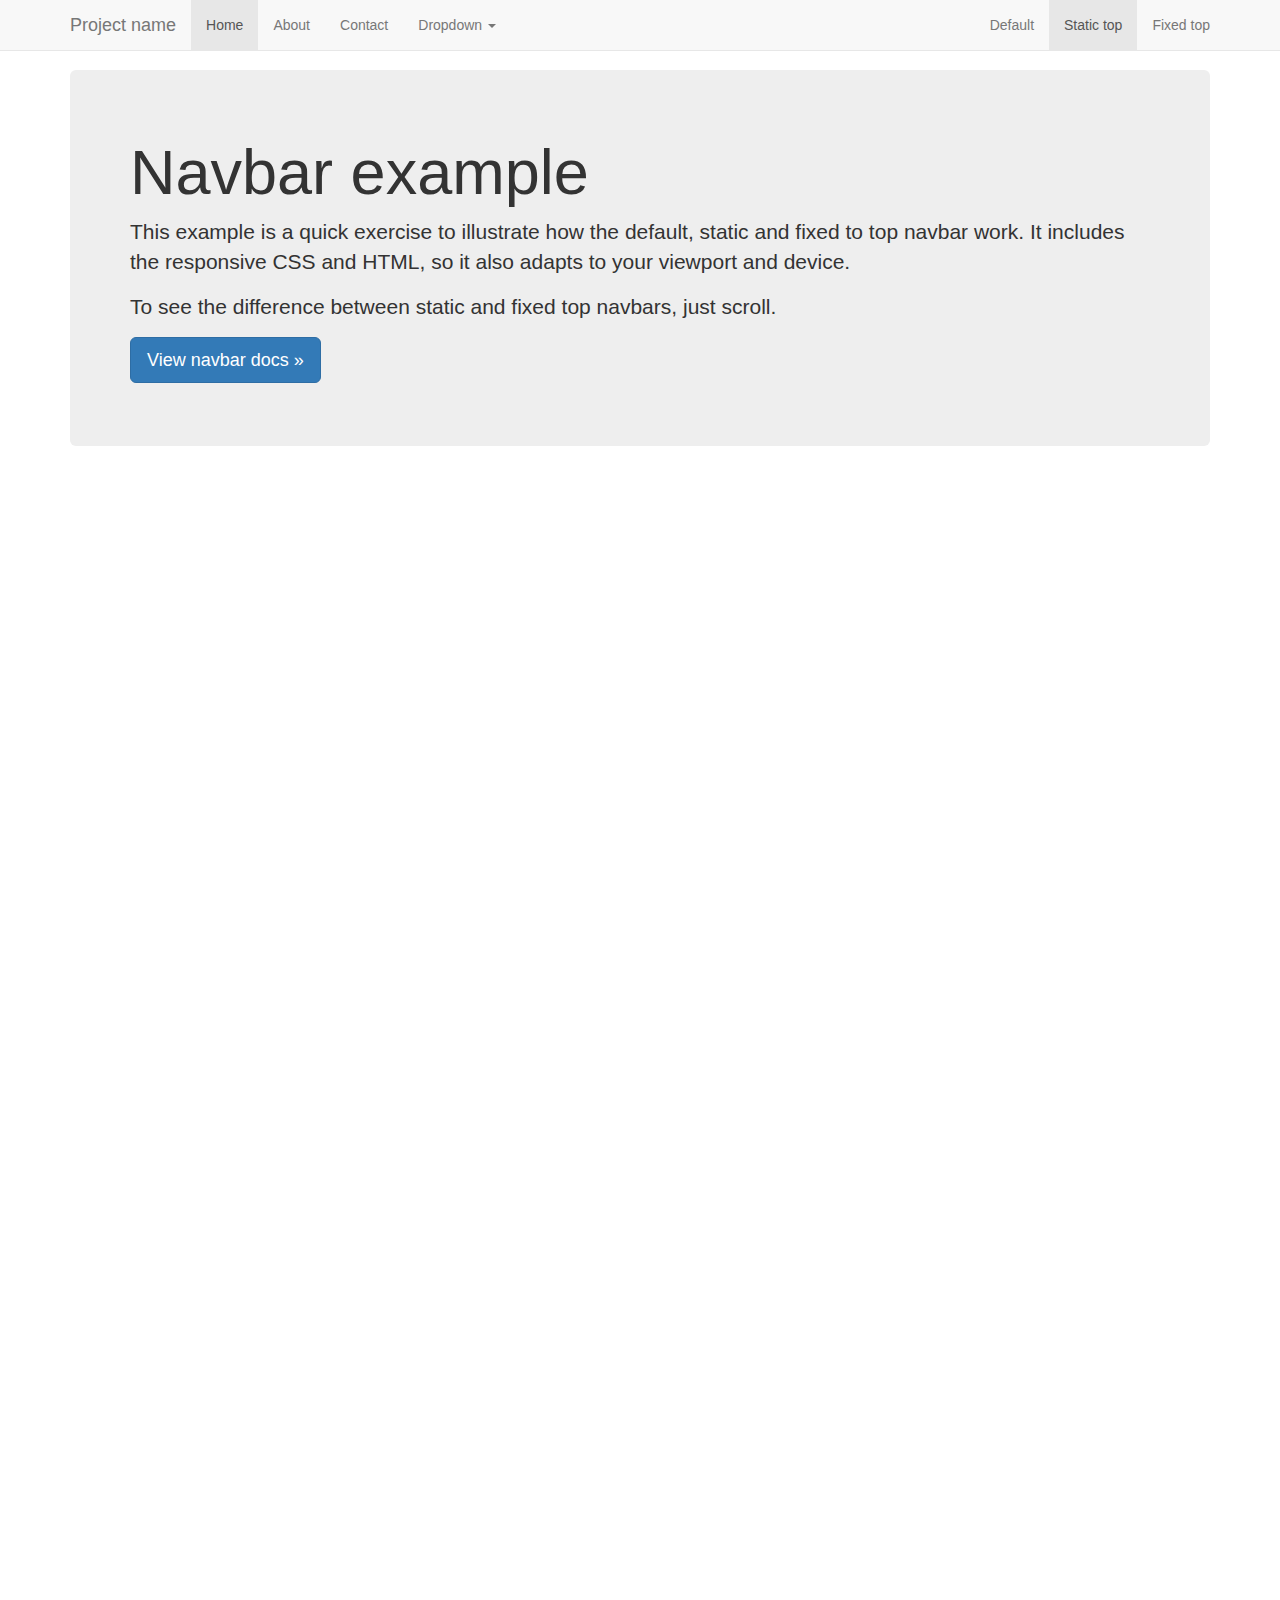
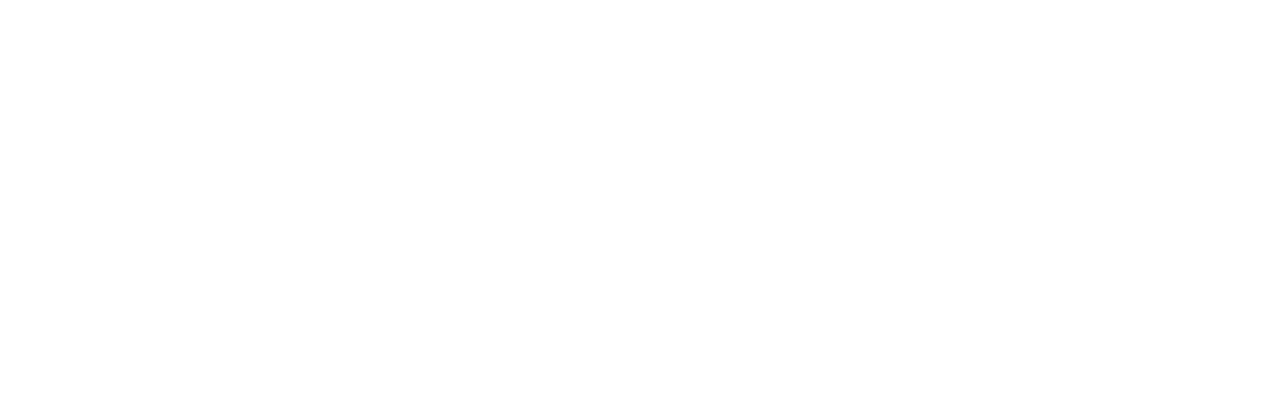
<file: css/bootstrap-3.3.7/docs/examples/navbar-static-top/index.html>
<!DOCTYPE html>
<html lang="en">
  <head>
    <meta charset="utf-8">
    <meta http-equiv="X-UA-Compatible" content="IE=edge">
    <meta name="viewport" content="width=device-width, initial-scale=1">
    <!-- The above 3 meta tags *must* come first in the head; any other head content must come *after* these tags -->
    <meta name="description" content="">
    <meta name="author" content="">
    <link rel="icon" href="../../favicon.ico">

    <title>Static Top Navbar Example for Bootstrap</title>

    <!-- Bootstrap core CSS -->
    <link href="../../dist/css/bootstrap.min.css" rel="stylesheet">

    <!-- IE10 viewport hack for Surface/desktop Windows 8 bug -->
    <link href="../../assets/css/ie10-viewport-bug-workaround.css" rel="stylesheet">

    <!-- Custom styles for this template -->
    <link href="navbar-static-top.css" rel="stylesheet">

    <!-- Just for debugging purposes. Don't actually copy these 2 lines! -->
    <!--[if lt IE 9]><script src="../../assets/js/ie8-responsive-file-warning.js"></script><![endif]-->
    <script src="../../assets/js/ie-emulation-modes-warning.js"></script>

    <!-- HTML5 shim and Respond.js for IE8 support of HTML5 elements and media queries -->
    <!--[if lt IE 9]>
      <script src="https://oss.maxcdn.com/html5shiv/3.7.3/html5shiv.min.js"></script>
      <script src="https://oss.maxcdn.com/respond/1.4.2/respond.min.js"></script>
    <![endif]-->
  </head>

  <body>

    <!-- Static navbar -->
    <nav class="navbar navbar-default navbar-static-top">
      <div class="container">
        <div class="navbar-header">
          <button type="button" class="navbar-toggle collapsed" data-toggle="collapse" data-target="#navbar" aria-expanded="false" aria-controls="navbar">
            <span class="sr-only">Toggle navigation</span>
            <span class="icon-bar"></span>
            <span class="icon-bar"></span>
            <span class="icon-bar"></span>
          </button>
          <a class="navbar-brand" href="#">Project name</a>
        </div>
        <div id="navbar" class="navbar-collapse collapse">
          <ul class="nav navbar-nav">
            <li class="active"><a href="#">Home</a></li>
            <li><a href="#about">About</a></li>
            <li><a href="#contact">Contact</a></li>
            <li class="dropdown">
              <a href="#" class="dropdown-toggle" data-toggle="dropdown" role="button" aria-haspopup="true" aria-expanded="false">Dropdown <span class="caret"></span></a>
              <ul class="dropdown-menu">
                <li><a href="#">Action</a></li>
                <li><a href="#">Another action</a></li>
                <li><a href="#">Something else here</a></li>
                <li role="separator" class="divider"></li>
                <li class="dropdown-header">Nav header</li>
                <li><a href="#">Separated link</a></li>
                <li><a href="#">One more separated link</a></li>
              </ul>
            </li>
          </ul>
          <ul class="nav navbar-nav navbar-right">
            <li><a href="../navbar/">Default</a></li>
            <li class="active"><a href="./">Static top <span class="sr-only">(current)</span></a></li>
            <li><a href="../navbar-fixed-top/">Fixed top</a></li>
          </ul>
        </div><!--/.nav-collapse -->
      </div>
    </nav>


    <div class="container">

      <!-- Main component for a primary marketing message or call to action -->
      <div class="jumbotron">
        <h1>Navbar example</h1>
        <p>This example is a quick exercise to illustrate how the default, static and fixed to top navbar work. It includes the responsive CSS and HTML, so it also adapts to your viewport and device.</p>
        <p>To see the difference between static and fixed top navbars, just scroll.</p>
        <p>
          <a class="btn btn-lg btn-primary" href="../../components/#navbar" role="button">View navbar docs &raquo;</a>
        </p>
      </div>

    </div> <!-- /container -->


    <!-- Bootstrap core JavaScript
    ================================================== -->
    <!-- Placed at the end of the document so the pages load faster -->
    <script src="https://ajax.googleapis.com/ajax/libs/jquery/1.12.4/jquery.min.js"></script>
    <script>window.jQuery || document.write('<script src="../../assets/js/vendor/jquery.min.js"><\/script>')</script>
    <script src="../../dist/js/bootstrap.min.js"></script>
    <!-- IE10 viewport hack for Surface/desktop Windows 8 bug -->
    <script src="../../assets/js/ie10-viewport-bug-workaround.js"></script>
  </body>
</html>
</file>
<file: css/bootstrap-3.3.7/docs/examples/blog/blog.css>
/*
 * Globals
 */

body {
  font-family: Georgia, "Times New Roman", Times, serif;
  color: #555;
}

h1, .h1,
h2, .h2,
h3, .h3,
h4, .h4,
h5, .h5,
h6, .h6 {
  margin-top: 0;
  font-family: "Helvetica Neue", Helvetica, Arial, sans-serif;
  font-weight: normal;
  color: #333;
}


/*
 * Override Bootstrap's default container.
 */

@media (min-width: 1200px) {
  .container {
    width: 970px;
  }
}


/*
 * Masthead for nav
 */

.blog-masthead {
  background-color: #428bca;
  -webkit-box-shadow: inset 0 -2px 5px rgba(0,0,0,.1);
          box-shadow: inset 0 -2px 5px rgba(0,0,0,.1);
}

/* Nav links */
.blog-nav-item {
  position: relative;
  display: inline-block;
  padding: 10px;
  font-weight: 500;
  color: #cdddeb;
}
.blog-nav-item:hover,
.blog-nav-item:focus {
  color: #fff;
  text-decoration: none;
}

/* Active state gets a caret at the bottom */
.blog-nav .active {
  color: #fff;
}
.blog-nav .active:after {
  position: absolute;
  bottom: 0;
  left: 50%;
  width: 0;
  height: 0;
  margin-left: -5px;
  vertical-align: middle;
  content: " ";
  border-right: 5px solid transparent;
  border-bottom: 5px solid;
  border-left: 5px solid transparent;
}


/*
 * Blog name and description
 */

.blog-header {
  padding-top: 20px;
  padding-bottom: 20px;
}
.blog-title {
  margin-top: 30px;
  margin-bottom: 0;
  font-size: 60px;
  font-weight: normal;
}
.blog-description {
  font-size: 20px;
  color: #999;
}


/*
 * Main column and sidebar layout
 */

.blog-main {
  font-size: 18px;
  line-height: 1.5;
}

/* Sidebar modules for boxing content */
.sidebar-module {
  padding: 15px;
  margin: 0 -15px 15px;
}
.sidebar-module-inset {
  padding: 15px;
  background-color: #f5f5f5;
  border-radius: 4px;
}
.sidebar-module-inset p:last-child,
.sidebar-module-inset ul:last-child,
.sidebar-module-inset ol:last-child {
  margin-bottom: 0;
}


/* Pagination */
.pager {
  margin-bottom: 60px;
  text-align: left;
}
.pager > li > a {
  width: 140px;
  padding: 10px 20px;
  text-align: center;
  border-radius: 30px;
}


/*
 * Blog posts
 */

.blog-post {
  margin-bottom: 60px;
}
.blog-post-title {
  margin-bottom: 5px;
  font-size: 40px;
}
.blog-post-meta {
  margin-bottom: 20px;
  color: #999;
}


/*
 * Footer
 */

.blog-footer {
  padding: 40px 0;
  color: #999;
  text-align: center;
  background-color: #f9f9f9;
  border-top: 1px solid #e5e5e5;
}
.blog-footer p:last-child {
  margin-bottom: 0;
}
</file>
<file: css/bootstrap-3.3.7/docs/examples/carousel/carousel.css>
/* GLOBAL STYLES
-------------------------------------------------- */
/* Padding below the footer and lighter body text */

body {
  padding-bottom: 40px;
  color: #5a5a5a;
}


/* CUSTOMIZE THE NAVBAR
-------------------------------------------------- */

/* Special class on .container surrounding .navbar, used for positioning it into place. */
.navbar-wrapper {
  position: absolute;
  top: 0;
  right: 0;
  left: 0;
  z-index: 20;
}

/* Flip around the padding for proper display in narrow viewports */
.navbar-wrapper > .container {
  padding-right: 0;
  padding-left: 0;
}
.navbar-wrapper .navbar {
  padding-right: 15px;
  padding-left: 15px;
}
.navbar-wrapper .navbar .container {
  width: auto;
}


/* CUSTOMIZE THE CAROUSEL
-------------------------------------------------- */

/* Carousel base class */
.carousel {
  height: 500px;
  margin-bottom: 60px;
}
/* Since positioning the image, we need to help out the caption */
.carousel-caption {
  z-index: 10;
}

/* Declare heights because of positioning of img element */
.carousel .item {
  height: 500px;
  background-color: #777;
}
.carousel-inner > .item > img {
  position: absolute;
  top: 0;
  left: 0;
  min-width: 100%;
  height: 500px;
}


/* MARKETING CONTENT
-------------------------------------------------- */

/* Center align the text within the three columns below the carousel */
.marketing .col-lg-4 {
  margin-bottom: 20px;
  text-align: center;
}
.marketing h2 {
  font-weight: normal;
}
.marketing .col-lg-4 p {
  margin-right: 10px;
  margin-left: 10px;
}


/* Featurettes
------------------------- */

.featurette-divider {
  margin: 80px 0; /* Space out the Bootstrap <hr> more */
}

/* Thin out the marketing headings */
.featurette-heading {
  font-weight: 300;
  line-height: 1;
  letter-spacing: -1px;
}


/* RESPONSIVE CSS
-------------------------------------------------- */

@media (min-width: 768px) {
  /* Navbar positioning foo */
  .navbar-wrapper {
    margin-top: 20px;
  }
  .navbar-wrapper .container {
    padding-right: 15px;
    padding-left: 15px;
  }
  .navbar-wrapper .navbar {
    padding-right: 0;
    padding-left: 0;
  }

  /* The navbar becomes detached from the top, so we round the corners */
  .navbar-wrapper .navbar {
    border-radius: 4px;
  }

  /* Bump up size of carousel content */
  .carousel-caption p {
    margin-bottom: 20px;
    font-size: 21px;
    line-height: 1.4;
  }

  .featurette-heading {
    font-size: 50px;
  }
}

@media (min-width: 992px) {
  .featurette-heading {
    margin-top: 120px;
  }
}
</file>
<file: css/bootstrap-3.3.7/docs/examples/cover/cover.css>
/*
 * Globals
 */

/* Links */
a,
a:focus,
a:hover {
  color: #fff;
}

/* Custom default button */
.btn-default,
.btn-default:hover,
.btn-default:focus {
  color: #333;
  text-shadow: none; /* Prevent inheritance from `body` */
  background-color: #fff;
  border: 1px solid #fff;
}


/*
 * Base structure
 */

html,
body {
  height: 100%;
  background-color: #333;
}
body {
  color: #fff;
  text-align: center;
  text-shadow: 0 1px 3px rgba(0,0,0,.5);
}

/* Extra markup and styles for table-esque vertical and horizontal centering */
.site-wrapper {
  display: table;
  width: 100%;
  height: 100%; /* For at least Firefox */
  min-height: 100%;
  -webkit-box-shadow: inset 0 0 100px rgba(0,0,0,.5);
          box-shadow: inset 0 0 100px rgba(0,0,0,.5);
}
.site-wrapper-inner {
  display: table-cell;
  vertical-align: top;
}
.cover-container {
  margin-right: auto;
  margin-left: auto;
}

/* Padding for spacing */
.inner {
  padding: 30px;
}


/*
 * Header
 */
.masthead-brand {
  margin-top: 10px;
  margin-bottom: 10px;
}

.masthead-nav > li {
  display: inline-block;
}
.masthead-nav > li + li {
  margin-left: 20px;
}
.masthead-nav > li > a {
  padding-right: 0;
  padding-left: 0;
  font-size: 16px;
  font-weight: bold;
  color: #fff; /* IE8 proofing */
  color: rgba(255,255,255,.75);
  border-bottom: 2px solid transparent;
}
.masthead-nav > li > a:hover,
.masthead-nav > li > a:focus {
  background-color: transparent;
  border-bottom-color: #a9a9a9;
  border-bottom-color: rgba(255,255,255,.25);
}
.masthead-nav > .active > a,
.masthead-nav > .active > a:hover,
.masthead-nav > .active > a:focus {
  color: #fff;
  border-bottom-color: #fff;
}

@media (min-width: 768px) {
  .masthead-brand {
    float: left;
  }
  .masthead-nav {
    float: right;
  }
}


/*
 * Cover
 */

.cover {
  padding: 0 20px;
}
.cover .btn-lg {
  padding: 10px 20px;
  font-weight: bold;
}


/*
 * Footer
 */

.mastfoot {
  color: #999; /* IE8 proofing */
  color: rgba(255,255,255,.5);
}


/*
 * Affix and center
 */

@media (min-width: 768px) {
  /* Pull out the header and footer */
  .masthead {
    position: fixed;
    top: 0;
  }
  .mastfoot {
    position: fixed;
    bottom: 0;
  }
  /* Start the vertical centering */
  .site-wrapper-inner {
    vertical-align: middle;
  }
  /* Handle the widths */
  .masthead,
  .mastfoot,
  .cover-container {
    width: 100%; /* Must be percentage or pixels for horizontal alignment */
  }
}

@media (min-width: 992px) {
  .masthead,
  .mastfoot,
  .cover-container {
    width: 700px;
  }
}
</file>
<file: css/bootstrap-3.3.7/docs/examples/dashboard/dashboard.css>
/*
 * Base structure
 */

/* Move down content because we have a fixed navbar that is 50px tall */
body {
  padding-top: 50px;
}


/*
 * Global add-ons
 */

.sub-header {
  padding-bottom: 10px;
  border-bottom: 1px solid #eee;
}

/*
 * Top navigation
 * Hide default border to remove 1px line.
 */
.navbar-fixed-top {
  border: 0;
}

/*
 * Sidebar
 */

/* Hide for mobile, show later */
.sidebar {
  display: none;
}
@media (min-width: 768px) {
  .sidebar {
    position: fixed;
    top: 51px;
    bottom: 0;
    left: 0;
    z-index: 1000;
    display: block;
    padding: 20px;
    overflow-x: hidden;
    overflow-y: auto; /* Scrollable contents if viewport is shorter than content. */
    background-color: #f5f5f5;
    border-right: 1px solid #eee;
  }
}

/* Sidebar navigation */
.nav-sidebar {
  margin-right: -21px; /* 20px padding + 1px border */
  margin-bottom: 20px;
  margin-left: -20px;
}
.nav-sidebar > li > a {
  padding-right: 20px;
  padding-left: 20px;
}
.nav-sidebar > .active > a,
.nav-sidebar > .active > a:hover,
.nav-sidebar > .active > a:focus {
  color: #fff;
  background-color: #428bca;
}


/*
 * Main content
 */

.main {
  padding: 20px;
}
@media (min-width: 768px) {
  .main {
    padding-right: 40px;
    padding-left: 40px;
  }
}
.main .page-header {
  margin-top: 0;
}


/*
 * Placeholder dashboard ideas
 */

.placeholders {
  margin-bottom: 30px;
  text-align: center;
}
.placeholders h4 {
  margin-bottom: 0;
}
.placeholder {
  margin-bottom: 20px;
}
.placeholder img {
  display: inline-block;
  border-radius: 50%;
}
</file>
<file: css/bootstrap-3.3.7/docs/examples/grid/grid.css>
h4 {
  margin-top: 25px;
}
.row {
  margin-bottom: 20px;
}
.row .row {
  margin-top: 10px;
  margin-bottom: 0;
}
[class*="col-"] {
  padding-top: 15px;
  padding-bottom: 15px;
  background-color: #eee;
  background-color: rgba(86,61,124,.15);
  border: 1px solid #ddd;
  border: 1px solid rgba(86,61,124,.2);
}

hr {
  margin-top: 40px;
  margin-bottom: 40px;
}
</file>
<file: css/bootstrap-3.3.7/docs/examples/jumbotron-narrow/jumbotron-narrow.css>
/* Space out content a bit */
body {
  padding-top: 20px;
  padding-bottom: 20px;
}

/* Everything but the jumbotron gets side spacing for mobile first views */
.header,
.marketing,
.footer {
  padding-right: 15px;
  padding-left: 15px;
}

/* Custom page header */
.header {
  padding-bottom: 20px;
  border-bottom: 1px solid #e5e5e5;
}
/* Make the masthead heading the same height as the navigation */
.header h3 {
  margin-top: 0;
  margin-bottom: 0;
  line-height: 40px;
}

/* Custom page footer */
.footer {
  padding-top: 19px;
  color: #777;
  border-top: 1px solid #e5e5e5;
}

/* Customize container */
@media (min-width: 768px) {
  .container {
    max-width: 730px;
  }
}
.container-narrow > hr {
  margin: 30px 0;
}

/* Main marketing message and sign up button */
.jumbotron {
  text-align: center;
  border-bottom: 1px solid #e5e5e5;
}
.jumbotron .btn {
  padding: 14px 24px;
  font-size: 21px;
}

/* Supporting marketing content */
.marketing {
  margin: 40px 0;
}
.marketing p + h4 {
  margin-top: 28px;
}

/* Responsive: Portrait tablets and up */
@media screen and (min-width: 768px) {
  /* Remove the padding we set earlier */
  .header,
  .marketing,
  .footer {
    padding-right: 0;
    padding-left: 0;
  }
  /* Space out the masthead */
  .header {
    margin-bottom: 30px;
  }
  /* Remove the bottom border on the jumbotron for visual effect */
  .jumbotron {
    border-bottom: 0;
  }
}
</file>
<file: css/bootstrap-3.3.7/docs/examples/jumbotron/jumbotron.css>
/* Move down content because we have a fixed navbar that is 50px tall */
body {
  padding-top: 50px;
  padding-bottom: 20px;
}
</file>
<file: css/bootstrap-3.3.7/docs/examples/justified-nav/justified-nav.css>
body {
  padding-top: 20px;
}

.footer {
  padding-top: 40px;
  padding-bottom: 40px;
  margin-top: 40px;
  border-top: 1px solid #eee;
}

/* Main marketing message and sign up button */
.jumbotron {
  text-align: center;
  background-color: transparent;
}
.jumbotron .btn {
  padding: 14px 24px;
  font-size: 21px;
}

/* Customize the nav-justified links to be fill the entire space of the .navbar */

.nav-justified {
  background-color: #eee;
  border: 1px solid #ccc;
  border-radius: 5px;
}
.nav-justified > li > a {
  padding-top: 15px;
  padding-bottom: 15px;
  margin-bottom: 0;
  font-weight: bold;
  color: #777;
  text-align: center;
  background-color: #e5e5e5; /* Old browsers */
  background-image: -webkit-gradient(linear, left top, left bottom, from(#f5f5f5), to(#e5e5e5));
  background-image: -webkit-linear-gradient(top, #f5f5f5 0%, #e5e5e5 100%);
  background-image:      -o-linear-gradient(top, #f5f5f5 0%, #e5e5e5 100%);
  background-image:         linear-gradient(to bottom, #f5f5f5 0%,#e5e5e5 100%);
  filter: progid:DXImageTransform.Microsoft.gradient( startColorstr='#f5f5f5', endColorstr='#e5e5e5',GradientType=0 ); /* IE6-9 */
  background-repeat: repeat-x; /* Repeat the gradient */
  border-bottom: 1px solid #d5d5d5;
}
.nav-justified > .active > a,
.nav-justified > .active > a:hover,
.nav-justified > .active > a:focus {
  background-color: #ddd;
  background-image: none;
  -webkit-box-shadow: inset 0 3px 7px rgba(0,0,0,.15);
          box-shadow: inset 0 3px 7px rgba(0,0,0,.15);
}
.nav-justified > li:first-child > a {
  border-radius: 5px 5px 0 0;
}
.nav-justified > li:last-child > a {
  border-bottom: 0;
  border-radius: 0 0 5px 5px;
}

@media (min-width: 768px) {
  .nav-justified {
    max-height: 52px;
  }
  .nav-justified > li > a {
    border-right: 1px solid #d5d5d5;
    border-left: 1px solid #fff;
  }
  .nav-justified > li:first-child > a {
    border-left: 0;
    border-radius: 5px 0 0 5px;
  }
  .nav-justified > li:last-child > a {
    border-right: 0;
    border-radius: 0 5px 5px 0;
  }
}

/* Responsive: Portrait tablets and up */
@media screen and (min-width: 768px) {
  /* Remove the padding we set earlier */
  .masthead,
  .marketing,
  .footer {
    padding-right: 0;
    padding-left: 0;
  }
}
</file>
<file: css/bootstrap-3.3.7/docs/examples/navbar-fixed-top/navbar-fixed-top.css>
body {
  min-height: 2000px;
  padding-top: 70px;
}
</file>
<file: css/bootstrap-3.3.7/docs/examples/navbar-static-top/navbar-static-top.css>
body {
  min-height: 2000px;
}

.navbar-static-top {
  margin-bottom: 19px;
}
</file>
<file: css/bootstrap-3.3.7/js/tests/vendor/qunit.css>
/*!
 * QUnit 1.22.0
 * https://qunitjs.com/
 *
 * Copyright jQuery Foundation and other contributors
 * Released under the MIT license
 * https://jquery.org/license
 *
 * Date: 2016-02-23T15:57Z
 */

/** Font Family and Sizes */

#qunit-tests, #qunit-header, #qunit-banner, #qunit-testrunner-toolbar, #qunit-filteredTest, #qunit-userAgent, #qunit-testresult {
	font-family: "Helvetica Neue Light", "HelveticaNeue-Light", "Helvetica Neue", Calibri, Helvetica, Arial, sans-serif;
}

#qunit-testrunner-toolbar, #qunit-filteredTest, #qunit-userAgent, #qunit-testresult, #qunit-tests li { font-size: small; }
#qunit-tests { font-size: smaller; }


/** Resets */

#qunit-tests, #qunit-header, #qunit-banner, #qunit-filteredTest, #qunit-userAgent, #qunit-testresult, #qunit-modulefilter {
	margin: 0;
	padding: 0;
}


/** Header */

#qunit-header {
	padding: 0.5em 0 0.5em 1em;

	color: #8699A4;
	background-color: #0D3349;

	font-size: 1.5em;
	line-height: 1em;
	font-weight: 400;

	border-radius: 5px 5px 0 0;
}

#qunit-header a {
	text-decoration: none;
	color: #C2CCD1;
}

#qunit-header a:hover,
#qunit-header a:focus {
	color: #FFF;
}

#qunit-testrunner-toolbar label {
	display: inline-block;
	padding: 0 0.5em 0 0.1em;
}

#qunit-banner {
	height: 5px;
}

#qunit-testrunner-toolbar {
	padding: 0.5em 1em 0.5em 1em;
	color: #5E740B;
	background-color: #EEE;
	overflow: hidden;
}

#qunit-filteredTest {
	padding: 0.5em 1em 0.5em 1em;
	background-color: #F4FF77;
	color: #366097;
}

#qunit-userAgent {
	padding: 0.5em 1em 0.5em 1em;
	background-color: #2B81AF;
	color: #FFF;
	text-shadow: rgba(0, 0, 0, 0.5) 2px 2px 1px;
}

#qunit-modulefilter-container {
	float: right;
	padding: 0.2em;
}

.qunit-url-config {
	display: inline-block;
	padding: 0.1em;
}

.qunit-filter {
	display: block;
	float: right;
	margin-left: 1em;
}

/** Tests: Pass/Fail */

#qunit-tests {
	list-style-position: inside;
}

#qunit-tests li {
	padding: 0.4em 1em 0.4em 1em;
	border-bottom: 1px solid #FFF;
	list-style-position: inside;
}

#qunit-tests > li {
	display: none;
}

#qunit-tests li.running,
#qunit-tests li.pass,
#qunit-tests li.fail,
#qunit-tests li.skipped {
	display: list-item;
}

#qunit-tests.hidepass {
	position: relative;
}

#qunit-tests.hidepass li.running,
#qunit-tests.hidepass li.pass {
	visibility: hidden;
	position: absolute;
	width:   0;
	height:  0;
	padding: 0;
	border:  0;
	margin:  0;
}

#qunit-tests li strong {
	cursor: pointer;
}

#qunit-tests li.skipped strong {
	cursor: default;
}

#qunit-tests li a {
	padding: 0.5em;
	color: #C2CCD1;
	text-decoration: none;
}

#qunit-tests li p a {
	padding: 0.25em;
	color: #6B6464;
}
#qunit-tests li a:hover,
#qunit-tests li a:focus {
	color: #000;
}

#qunit-tests li .runtime {
	float: right;
	font-size: smaller;
}

.qunit-assert-list {
	margin-top: 0.5em;
	padding: 0.5em;

	background-color: #FFF;

	border-radius: 5px;
}

.qunit-source {
	margin: 0.6em 0 0.3em;
}

.qunit-collapsed {
	display: none;
}

#qunit-tests table {
	border-collapse: collapse;
	margin-top: 0.2em;
}

#qunit-tests th {
	text-align: right;
	vertical-align: top;
	padding: 0 0.5em 0 0;
}

#qunit-tests td {
	vertical-align: top;
}

#qunit-tests pre {
	margin: 0;
	white-space: pre-wrap;
	word-wrap: break-word;
}

#qunit-tests del {
	background-color: #E0F2BE;
	color: #374E0C;
	text-decoration: none;
}

#qunit-tests ins {
	background-color: #FFCACA;
	color: #500;
	text-decoration: none;
}

/*** Test Counts */

#qunit-tests b.counts                       { color: #000; }
#qunit-tests b.passed                       { color: #5E740B; }
#qunit-tests b.failed                       { color: #710909; }

#qunit-tests li li {
	padding: 5px;
	background-color: #FFF;
	border-bottom: none;
	list-style-position: inside;
}

/*** Passing Styles */

#qunit-tests li li.pass {
	color: #3C510C;
	background-color: #FFF;
	border-left: 10px solid #C6E746;
}

#qunit-tests .pass                          { color: #528CE0; background-color: #D2E0E6; }
#qunit-tests .pass .test-name               { color: #366097; }

#qunit-tests .pass .test-actual,
#qunit-tests .pass .test-expected           { color: #999; }

#qunit-banner.qunit-pass                    { background-color: #C6E746; }

/*** Failing Styles */

#qunit-tests li li.fail {
	color: #710909;
	background-color: #FFF;
	border-left: 10px solid #EE5757;
	white-space: pre;
}

#qunit-tests > li:last-child {
	border-radius: 0 0 5px 5px;
}

#qunit-tests .fail                          { color: #000; background-color: #EE5757; }
#qunit-tests .fail .test-name,
#qunit-tests .fail .module-name             { color: #000; }

#qunit-tests .fail .test-actual             { color: #EE5757; }
#qunit-tests .fail .test-expected           { color: #008000; }

#qunit-banner.qunit-fail                    { background-color: #EE5757; }

/*** Skipped tests */

#qunit-tests .skipped {
	background-color: #EBECE9;
}

#qunit-tests .qunit-skipped-label {
	background-color: #F4FF77;
	display: inline-block;
	font-style: normal;
	color: #366097;
	line-height: 1.8em;
	padding: 0 0.5em;
	margin: -0.4em 0.4em -0.4em 0;
}

/** Result */

#qunit-testresult {
	padding: 0.5em 1em 0.5em 1em;

	color: #2B81AF;
	background-color: #D2E0E6;

	border-bottom: 1px solid #FFF;
}
#qunit-testresult .module-name {
	font-weight: 700;
}

/** Fixture */

#qunit-fixture {
	position: absolute;
	top: -10000px;
	left: -10000px;
	width: 1000px;
	height: 1000px;
}
</file>
<file: css/bootstrap-3.3.7/docs/assets/css/ie10-viewport-bug-workaround.css>
/*!
 * IE10 viewport hack for Surface/desktop Windows 8 bug
 * Copyright 2014-2015 Twitter, Inc.
 * Licensed under MIT (https://github.com/twbs/bootstrap/blob/master/LICENSE)
 */

/*
 * See the Getting Started docs for more information:
 * http://getbootstrap.com/getting-started/#support-ie10-width
 */
@-ms-viewport     { width: device-width; }
@-o-viewport      { width: device-width; }
@viewport         { width: device-width; }
</file>
